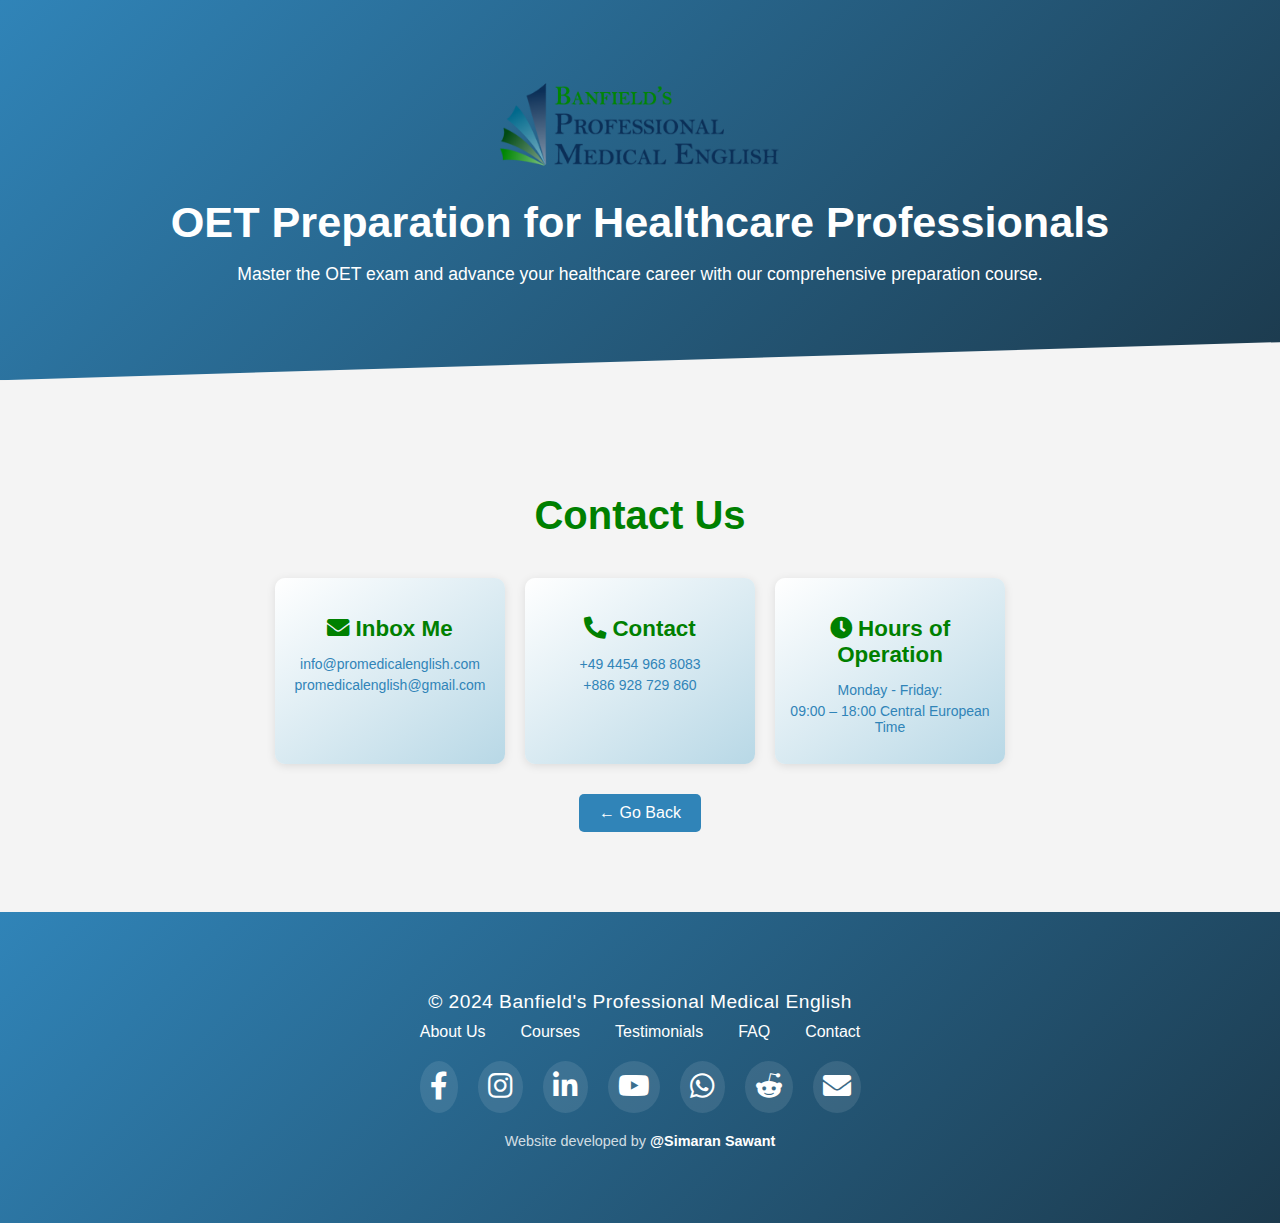
<file: contact.html>
<!DOCTYPE html>
<html lang="en">
  <head>
    <meta charset="UTF-8" />
    <meta name="viewport" content="width=device-width, initial-scale=1.0" />
    <meta http-equiv="X-UA-Compatible" content="ie=edge" />
    <title>Contact Us - ProMedical English</title>
    <link rel="stylesheet" href="contact.css" />
    <link
      rel="stylesheet"
      href="https://cdnjs.cloudflare.com/ajax/libs/font-awesome/5.15.4/css/all.min.css"
    />
  </head>
  <body>
    <header class="header">
      <div class="container">
        <img src="img/Banfields_logo_new.png" alt="Company Logo" class="logo" />
        <h1>OET Preparation for Healthcare Professionals</h1>
        <p>
          Master the OET exam and advance your healthcare career with our
          comprehensive preparation course.
        </p>
      </div>
    </header>

    <section class="contact-section">
      <h2>Contact Us</h2>
      <div class="contact-info">
        <div class="contact-card">
          <h3><i class="fas fa-envelope"></i> Inbox Me</h3>
          <ul>
            <li>
              <a href="mailto:info@promedicalenglish.com"
                >info@promedicalenglish.com</a
              >
            </li>
            <li>
              <a href="mailto:promedicalenglish@gmail.com"
                >promedicalenglish@gmail.com</a
              >
            </li>
          </ul>
        </div>

        <div class="contact-card">
          <h3><i class="fas fa-phone-alt"></i> Contact</h3>
          <ul>
            <li>+49 4454 968 8083</li>
            <li>+886 928 729 860</li>
          </ul>
        </div>

        <div class="contact-card center-card">
          <h3><i class="fas fa-clock"></i> Hours of Operation</h3>
          <ul>
            <li>Monday - Friday:</li>
            <li>09:00 – 18:00 Central European Time</li>
          </ul>
        </div>
      </div>
      <a href="index.html" class="back-button">&larr; Go Back</a>
    </section>

    <footer>
      <div class="footer-container">
        <div class="footer-top">
          <p>&copy; 2024 Banfield's Professional Medical English</p>
          <ul class="footer-links">
            <li><a href="index.html#features">About Us</a></li>
            <li><a href="index.html#Courses">Courses</a></li>
            <li><a href="index.html#testimonials">Testimonials</a></li>
            <li><a href="index.html#faq">FAQ</a></li>
            <li><a href="contact.html">Contact</a></li>
          </ul>
        </div>

        <div class="social-icons">
          <a
            href="https://www.facebook.com/banfieldspme"
            target="_blank"
            aria-label="Facebook"
            ><i class="fab fa-facebook-f"></i
          ></a>
          <a
            href="https://www.instagram.com/banfieldspme/"
            target="_blank"
            aria-label="Instagram"
            ><i class="fab fa-instagram"></i
          ></a>
          <a
            href="https://www.linkedin.com/company/banfield-s-professional-medical-english/"
            target="_blank"
            aria-label="LinkedIn"
            ><i class="fab fa-linkedin-in"></i
          ></a>
          <a
            href="https://www.youtube.com/c/BanfieldsProfessionalMedicalEnglish"
            target="_blank"
            aria-label="YouTube"
            ><i class="fab fa-youtube"></i
          ></a>
          <a
            href="https://api.whatsapp.com/send?phone=886928729860&text=Welcome%20to%20Banfield%27s%20Pro%20Medical%20English"
            target="_blank"
            aria-label="WhatsApp"
            ><i class="fab fa-whatsapp"></i
          ></a>
          <a
            href="https://www.reddit.com/user/BPME_Banfield/?rdt=39684"
            target="_blank"
            aria-label="Reddit"
            ><i class="fab fa-reddit-alien"></i
          ></a>
          <a
            href="mailto:admin@promedicalenglish.com"
            target="_blank"
            aria-label="Gmail"
            ><i class="fas fa-envelope"></i
          ></a>
        </div>
        <p class="developer-credit">
          Website developed by <strong>@Simaran Sawant</strong>
        </p>
      </div>
    </footer>
  </body>
</html>
</file>
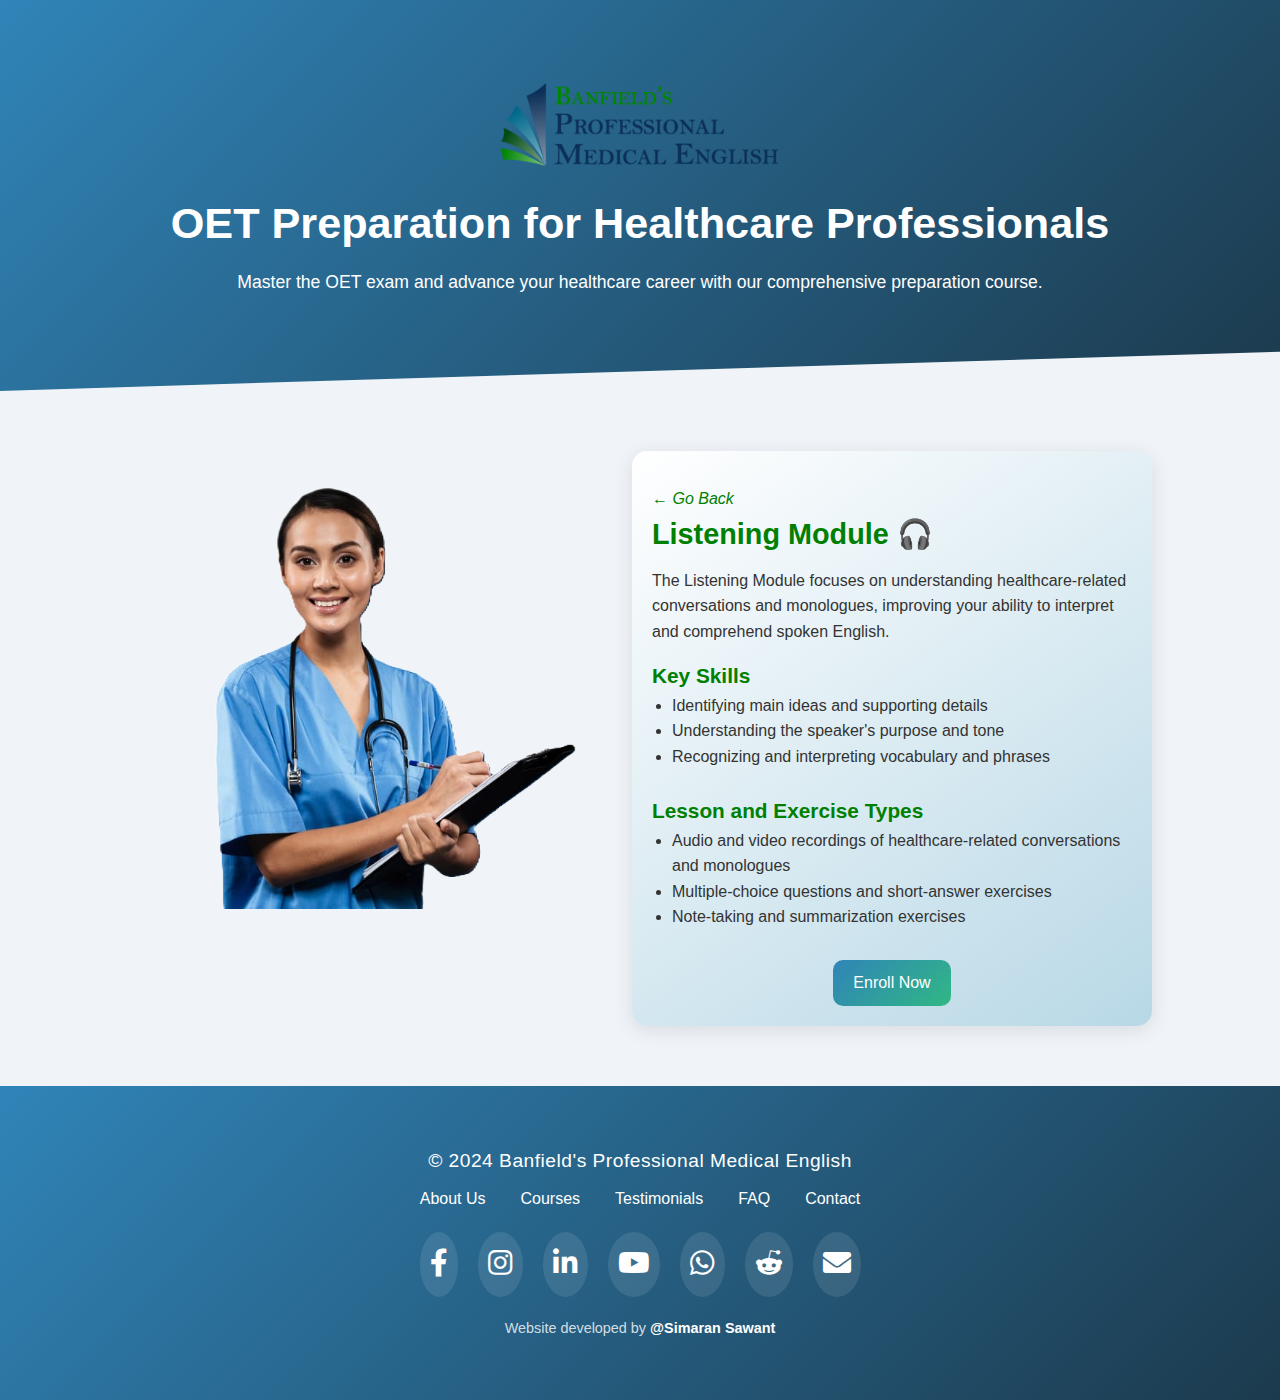
<file: module 1.html>
<!DOCTYPE html>
<html lang="en">
  <head>
    <meta charset="UTF-8" />
    <meta name="viewport" content="width=device-width, initial-scale=1.0" />
    <meta http-equiv="X-UA-Compatible" content="ie=edge" />
    <title>OET Preparation Course</title>
    <link rel="stylesheet" href="module1.css" />
    <link
      rel="stylesheet"
      href="https://cdnjs.cloudflare.com/ajax/libs/font-awesome/5.15.4/css/all.min.css"
    />
  </head>
  <body>
    <header class="header">
      <div class="container">
        <img src="img/Banfields_logo_new.png" alt="Company Logo" class="logo" />
        <h1>OET Preparation for Healthcare Professionals</h1>
        <p>
          Master the OET exam and advance your healthcare career with our
          comprehensive preparation course.
        </p>
      </div>
    </header>

    <section class="section">
      <div class="image-container">
        <img
          src="img/compressed_bEST_BSC_nursing_colleges_in_NepaL_1.png"
          alt="Healthcare Professionals"
        />
      </div>

      <div class="course-card-container">
        <div class="course-card">
          <a href="index.html" class="back-button">&larr; Go Back</a>
          <h2>Listening Module 🎧</h2>
          <p>
            The Listening Module focuses on understanding healthcare-related
            conversations and monologues, improving your ability to interpret
            and comprehend spoken English.
          </p>

          <h3>Key Skills</h3>
          <ul>
            <li>Identifying main ideas and supporting details</li>
            <li>Understanding the speaker's purpose and tone</li>
            <li>Recognizing and interpreting vocabulary and phrases</li>
          </ul>

          <h3>Lesson and Exercise Types</h3>
          <ul>
            <li>
              Audio and video recordings of healthcare-related conversations and
              monologues
            </li>
            <li>Multiple-choice questions and short-answer exercises</li>
            <li>Note-taking and summarization exercises</li>
          </ul>

          <div class="cta-section">
            <a href="RegistrationForm.html" class="cta-button">Enroll Now</a>
          </div>
        </div>
      </div>
    </section>

    <footer>
      <div class="footer-container">
        <div class="footer-top">
          <p>&copy; 2024 Banfield's Professional Medical English</p>
          <ul class="footer-links">
            <li><a href="index.html#features">About Us</a></li>
            <li><a href="index.html#Courses">Courses</a></li>
            <li><a href="index.html#testimonials">Testimonials</a></li>
            <li><a href="index.html#faq">FAQ</a></li>
            <li><a href="contact.html">Contact</a></li>
          </ul>
        </div>

        <div class="social-icons">
          <a
            href="https://www.facebook.com/banfieldspme"
            target="_blank"
            aria-label="Facebook"
            ><i class="fab fa-facebook-f"></i
          ></a>
          <a
            href="https://www.instagram.com/banfieldspme/"
            target="_blank"
            aria-label="Instagram"
            ><i class="fab fa-instagram"></i
          ></a>
          <a
            href="https://www.linkedin.com/company/banfield-s-professional-medical-english/"
            target="_blank"
            aria-label="LinkedIn"
            ><i class="fab fa-linkedin-in"></i
          ></a>
          <a
            href="https://www.youtube.com/c/BanfieldsProfessionalMedicalEnglish"
            target="_blank"
            aria-label="YouTube"
            ><i class="fab fa-youtube"></i
          ></a>
          <a
            href="https://api.whatsapp.com/send?phone=886928729860&text=Welcome%20to%20Banfield%27s%20Pro%20Medical%20English"
            target="_blank"
            aria-label="WhatsApp"
            ><i class="fab fa-whatsapp"></i
          ></a>
          <a
            href="https://www.reddit.com/user/BPME_Banfield/?rdt=39684"
            target="_blank"
            aria-label="Reddit"
            ><i class="fab fa-reddit-alien"></i
          ></a>
          <a
            href="mailto:admin@promedicalenglish.com"
            target="_blank"
            aria-label="Gmail"
            ><i class="fas fa-envelope"></i
          ></a>
        </div>
        <p class="developer-credit">
          Website developed by <strong>@Simaran Sawant</strong>
        </p>
      </div>
    </footer>
  </body>
</html>
</file>
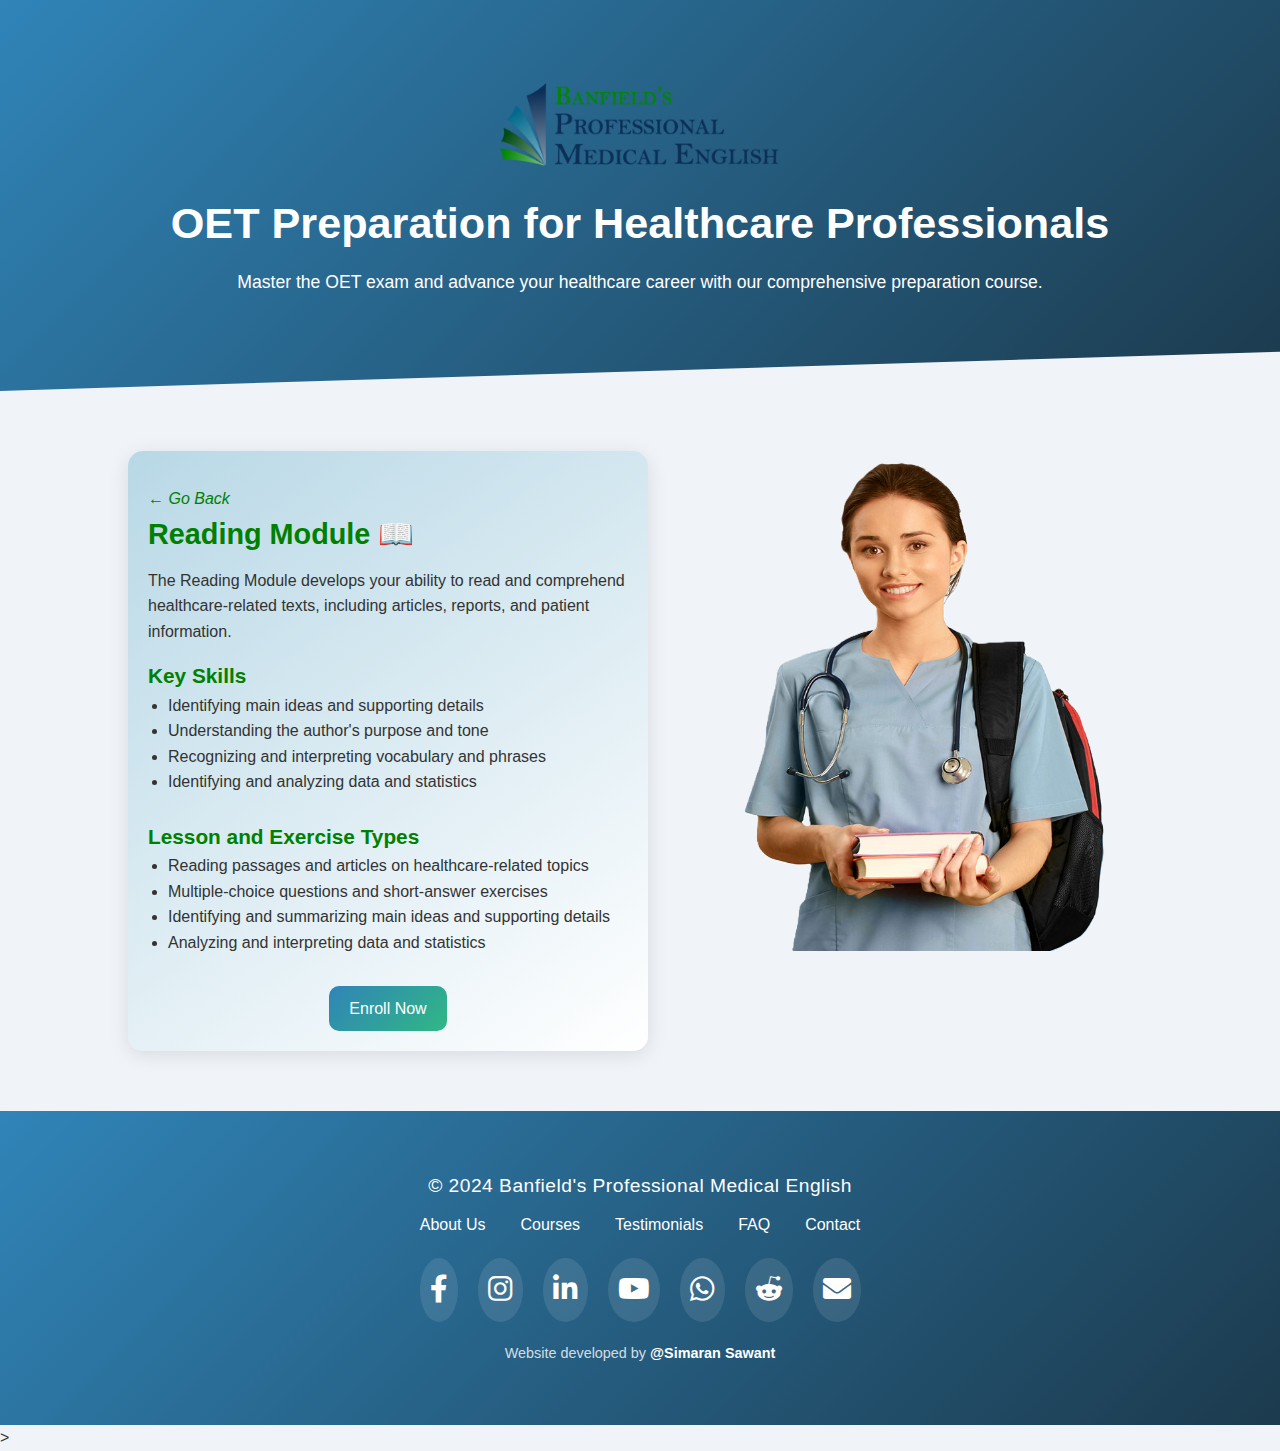
<file: module2.html>
<!DOCTYPE html>
<html lang="en">
  <head>
    <meta charset="UTF-8" />
    <meta name="viewport" content="width=device-width, initial-scale=1.0" />
    <meta http-equiv="X-UA-Compatible" content="ie=edge" />
    <title>OET Preparation Course</title>
    <link rel="stylesheet" href="module2.css" />
    <link
      rel="stylesheet"
      href="https://cdnjs.cloudflare.com/ajax/libs/font-awesome/5.15.4/css/all.min.css"
    />
  </head>
  <body>
    <header class="header">
      <div class="container">
        <img src="img/Banfields_logo_new.png" alt="Company Logo" class="logo" />
        <h1>OET Preparation for Healthcare Professionals</h1>
        <p>
          Master the OET exam and advance your healthcare career with our
          comprehensive preparation course.
        </p>
      </div>
    </header>

    <section class="section">
      <div class="course-card-container">
        <div class="course-card">
          <a href="index.html" class="back-button">&larr; Go Back</a>
          <h2>Reading Module 📖</h2>
          <p>
            The Reading Module develops your ability to read and comprehend
            healthcare-related texts, including articles, reports, and patient
            information.
          </p>

          <h3>Key Skills</h3>
          <ul>
            <li>Identifying main ideas and supporting details</li>
            <li>Understanding the author's purpose and tone</li>
            <li>Recognizing and interpreting vocabulary and phrases</li>
            <li>Identifying and analyzing data and statistics</li>
          </ul>

          <h3>Lesson and Exercise Types</h3>
          <ul>
            <li>Reading passages and articles on healthcare-related topics</li>
            <li>Multiple-choice questions and short-answer exercises</li>
            <li>
              Identifying and summarizing main ideas and supporting details
            </li>
            <li>Analyzing and interpreting data and statistics</li>
          </ul>

          <div class="cta-section">
            <a href="RegistrationForm.html" class="cta-button">Enroll Now</a>
          </div>
        </div>
      </div>

      <div class="image-container">
        <img
          src="img/Section-Image-POST-BASIC.png"
          alt="Healthcare Professionals"
        />
      </div>
    </section>

    <footer>
      <div class="footer-container">
        <div class="footer-top">
          <p>&copy; 2024 Banfield's Professional Medical English</p>
          <ul class="footer-links">
            <li><a href="index.html#features">About Us</a></li>
            <li><a href="index.html#Courses">Courses</a></li>
            <li><a href="index.html#testimonials">Testimonials</a></li>
            <li><a href="index.html#faq">FAQ</a></li>
            <li><a href="contact.html">Contact</a></li>
          </ul>
        </div>

        <div class="social-icons">
          <a
            href="https://www.facebook.com/banfieldspme"
            target="_blank"
            aria-label="Facebook"
            ><i class="fab fa-facebook-f"></i
          ></a>
          <a
            href="https://www.instagram.com/banfieldspme/"
            target="_blank"
            aria-label="Instagram"
            ><i class="fab fa-instagram"></i
          ></a>
          <a
            href="https://www.linkedin.com/company/banfield-s-professional-medical-english/"
            target="_blank"
            aria-label="LinkedIn"
            ><i class="fab fa-linkedin-in"></i
          ></a>
          <a
            href="https://www.youtube.com/c/BanfieldsProfessionalMedicalEnglish"
            target="_blank"
            aria-label="YouTube"
            ><i class="fab fa-youtube"></i
          ></a>
          <a
            href="https://api.whatsapp.com/send?phone=886928729860&text=Welcome%20to%20Banfield%27s%20Pro%20Medical%20English"
            target="_blank"
            aria-label="WhatsApp"
            ><i class="fab fa-whatsapp"></i
          ></a>
          <a
            href="https://www.reddit.com/user/BPME_Banfield/?rdt=39684"
            target="_blank"
            aria-label="Reddit"
            ><i class="fab fa-reddit-alien"></i
          ></a>
          <a
            href="mailto:admin@promedicalenglish.com"
            target="_blank"
            aria-label="Gmail"
            ><i class="fas fa-envelope"></i
          ></a>
        </div>
        <p class="developer-credit">
          Website developed by <strong>@Simaran Sawant</strong>
        </p>
      </div>
    </footer>
    >
  </body>
</html>
</file>
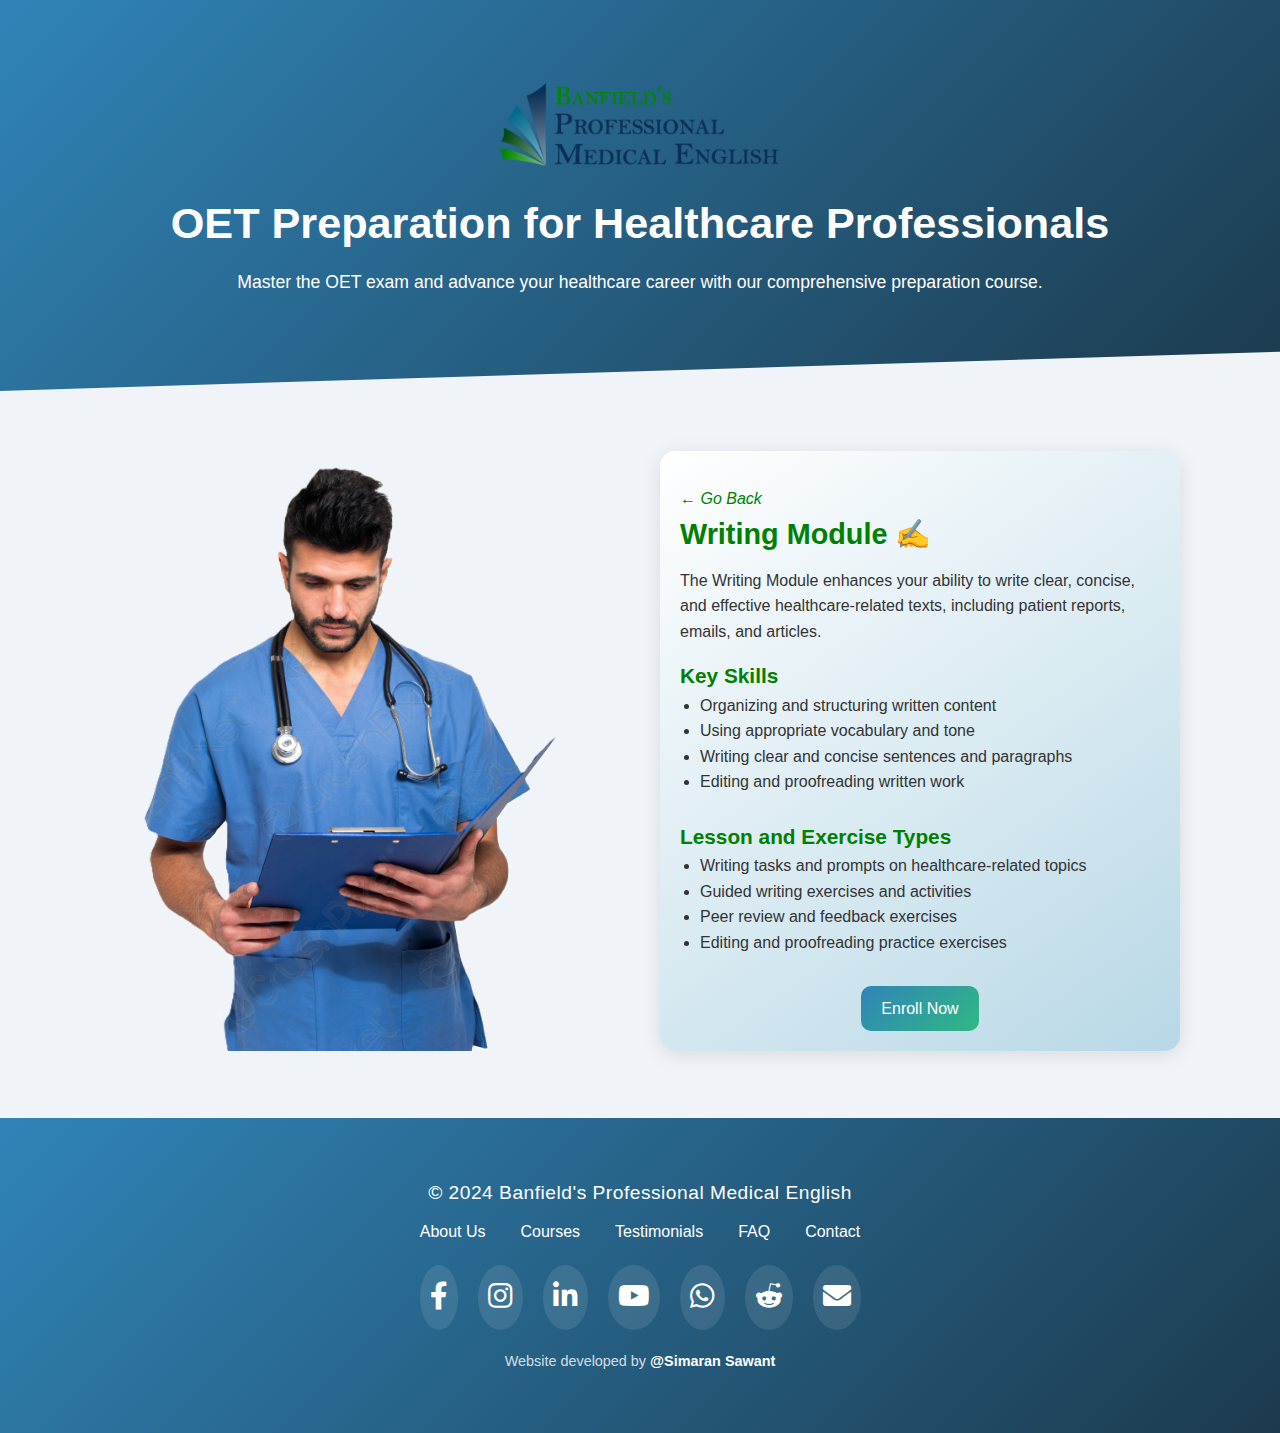
<file: module3.html>
<!DOCTYPE html>
<html lang="en">
  <head>
    <meta charset="UTF-8" />
    <meta name="viewport" content="width=device-width, initial-scale=1.0" />
    <meta http-equiv="X-UA-Compatible" content="ie=edge" />
    <title>OET Preparation Course</title>
    <link rel="stylesheet" href="module3.css" />
    <link
      rel="stylesheet"
      href="https://cdnjs.cloudflare.com/ajax/libs/font-awesome/5.15.4/css/all.min.css"
    />
  </head>
  <body>
    <header class="header">
      <div class="container">
        <img src="img/Banfields_logo_new.png" alt="Company Logo" class="logo" />
        <h1>OET Preparation for Healthcare Professionals</h1>
        <p>
          Master the OET exam and advance your healthcare career with our
          comprehensive preparation course.
        </p>
      </div>
    </header>

    <section class="section">
      <div class="image-container">
        <img
          src="img/male-nurse-reading-case-history-589867.png"
          alt="Healthcare Professionals"
        />
      </div>
      <div class="course-card-container">
        <div class="course-card">
          <a href="index.html" class="back-button">&larr; Go Back</a>
          <h2>Writing Module ✍️</h2>
          <p>
            The Writing Module enhances your ability to write clear, concise,
            and effective healthcare-related texts, including patient reports,
            emails, and articles.
          </p>

          <h3>Key Skills</h3>
          <ul>
            <li>Organizing and structuring written content</li>
            <li>Using appropriate vocabulary and tone</li>
            <li>Writing clear and concise sentences and paragraphs</li>
            <li>Editing and proofreading written work</li>
          </ul>

          <h3>Lesson and Exercise Types</h3>
          <ul>
            <li>Writing tasks and prompts on healthcare-related topics</li>
            <li>Guided writing exercises and activities</li>
            <li>Peer review and feedback exercises</li>
            <li>Editing and proofreading practice exercises</li>
          </ul>

          <div class="cta-section">
            <a href="RegistrationForm.html" class="cta-button">Enroll Now</a>
          </div>
        </div>
      </div>
    </section>

    <footer>
      <div class="footer-container">
        <div class="footer-top">
          <p>&copy; 2024 Banfield's Professional Medical English</p>
          <ul class="footer-links">
            <li><a href="index.html#features">About Us</a></li>
            <li><a href="index.html#Courses">Courses</a></li>
            <li><a href="index.html#testimonials">Testimonials</a></li>
            <li><a href="index.html#faq">FAQ</a></li>
            <li><a href="contact.html">Contact</a></li>
          </ul>
        </div>

        <div class="social-icons">
          <a
            href="https://www.facebook.com/banfieldspme"
            target="_blank"
            aria-label="Facebook"
            ><i class="fab fa-facebook-f"></i
          ></a>
          <a
            href="https://www.instagram.com/banfieldspme/"
            target="_blank"
            aria-label="Instagram"
            ><i class="fab fa-instagram"></i
          ></a>
          <a
            href="https://www.linkedin.com/company/banfield-s-professional-medical-english/"
            target="_blank"
            aria-label="LinkedIn"
            ><i class="fab fa-linkedin-in"></i
          ></a>
          <a
            href="https://www.youtube.com/c/BanfieldsProfessionalMedicalEnglish"
            target="_blank"
            aria-label="YouTube"
            ><i class="fab fa-youtube"></i
          ></a>
          <a
            href="https://api.whatsapp.com/send?phone=886928729860&text=Welcome%20to%20Banfield%27s%20Pro%20Medical%20English"
            target="_blank"
            aria-label="WhatsApp"
            ><i class="fab fa-whatsapp"></i
          ></a>
          <a
            href="https://www.reddit.com/user/BPME_Banfield/?rdt=39684"
            target="_blank"
            aria-label="Reddit"
            ><i class="fab fa-reddit-alien"></i
          ></a>
          <a
            href="mailto:admin@promedicalenglish.com"
            target="_blank"
            aria-label="Gmail"
            ><i class="fas fa-envelope"></i
          ></a>
        </div>
        <p class="developer-credit">
          Website developed by <strong>@Simaran Sawant</strong>
        </p>
      </div>
    </footer>
  </body>
</html>
</file>
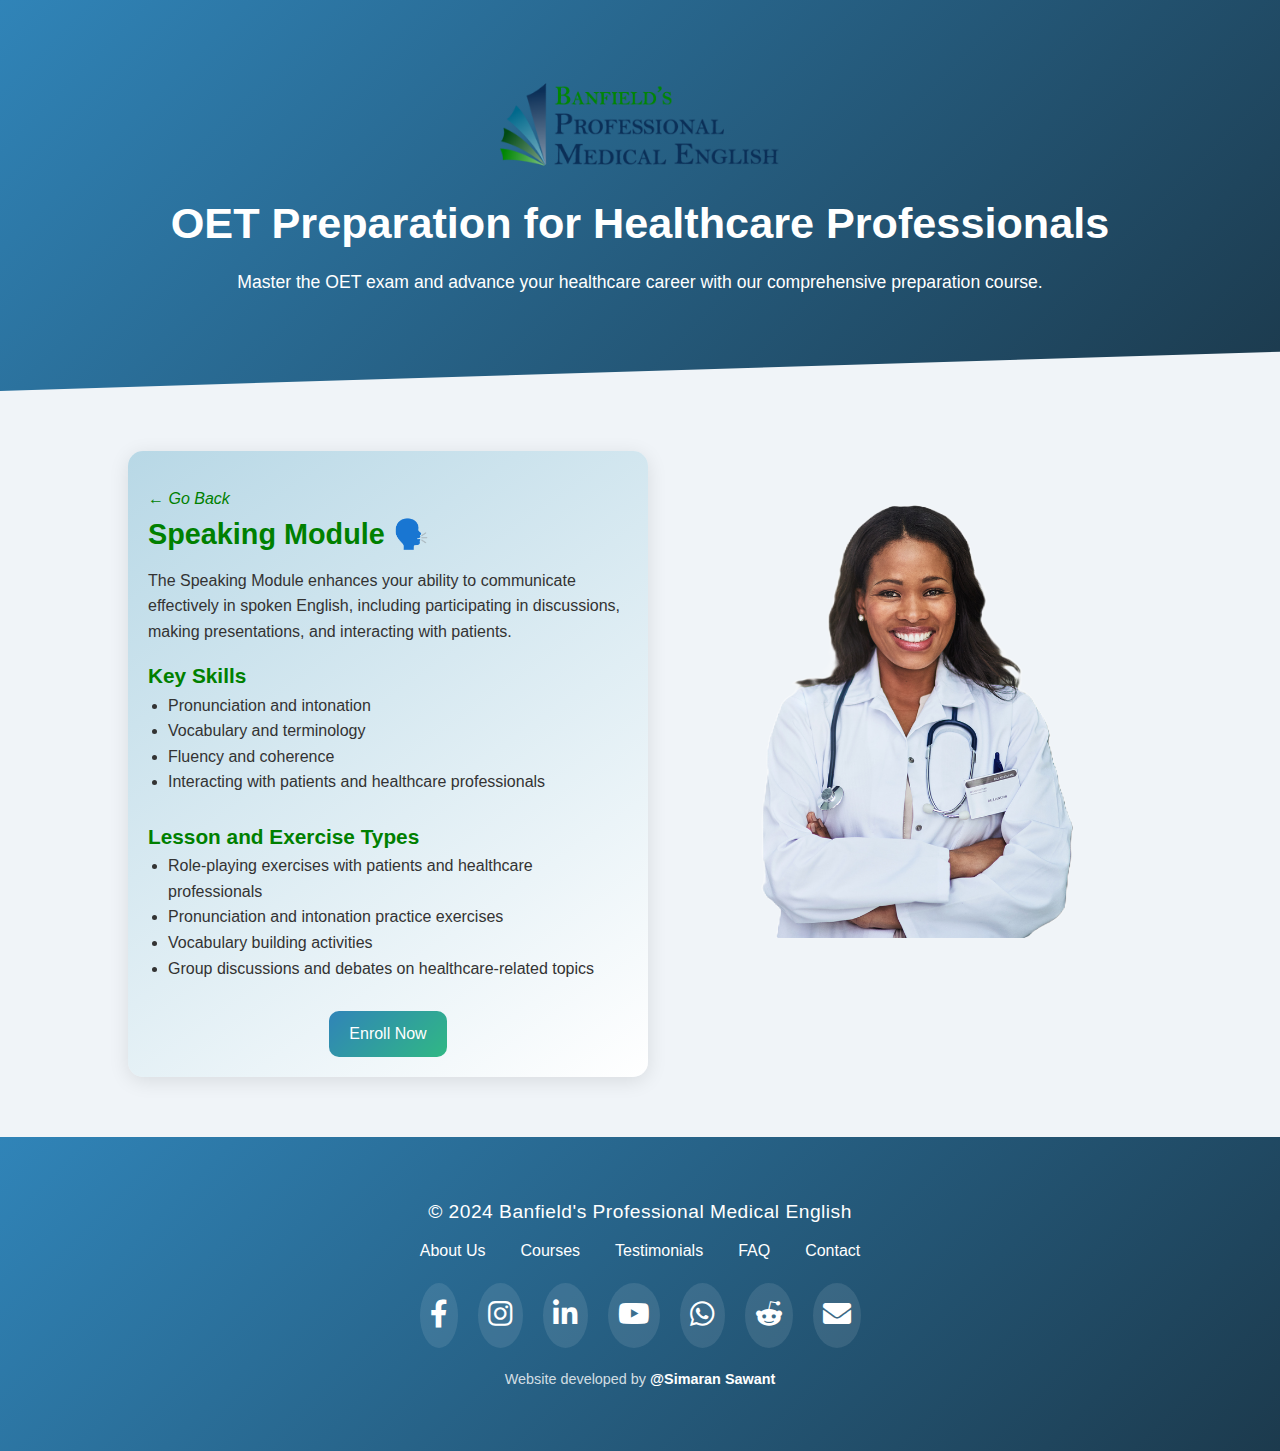
<file: module4.html>
<!DOCTYPE html>
<html lang="en">
  <head>
    <meta charset="UTF-8" />
    <meta name="viewport" content="width=device-width, initial-scale=1.0" />
    <meta http-equiv="X-UA-Compatible" content="ie=edge" />
    <title>OET Preparation Course</title>
    <link rel="stylesheet" href="module4.css" />
    <link
      rel="stylesheet"
      href="https://cdnjs.cloudflare.com/ajax/libs/font-awesome/5.15.4/css/all.min.css"
    />
  </head>
  <body>
    <header class="header">
      <div class="container">
        <img src="img/Banfields_logo_new.png" alt="Company Logo" class="logo" />
        <h1>OET Preparation for Healthcare Professionals</h1>
        <p>
          Master the OET exam and advance your healthcare career with our
          comprehensive preparation course.
        </p>
      </div>
    </header>

    <section class="section">
      <div class="course-card-container">
        <div class="course-card">
          <a href="index.html" class="back-button">&larr; Go Back</a>
          <h2>Speaking Module 🗣️</h2>
          <p>
            The Speaking Module enhances your ability to communicate effectively
            in spoken English, including participating in discussions, making
            presentations, and interacting with patients.
          </p>

          <h3>Key Skills</h3>
          <ul>
            <li>Pronunciation and intonation</li>
            <li>Vocabulary and terminology</li>
            <li>Fluency and coherence</li>
            <li>Interacting with patients and healthcare professionals</li>
          </ul>

          <h3>Lesson and Exercise Types</h3>
          <ul>
            <li>
              Role-playing exercises with patients and healthcare professionals
            </li>
            <li>Pronunciation and intonation practice exercises</li>
            <li>Vocabulary building activities</li>
            <li>Group discussions and debates on healthcare-related topics</li>
          </ul>

          <div class="cta-section">
            <a href="RegistrationForm.html" class="cta-button">Enroll Now</a>
          </div>
        </div>
      </div>

      <div class="image-container">
        <img src="img/médico.png" alt="Healthcare Professionals" />
      </div>
    </section>

    <footer>
      <div class="footer-container">
        <div class="footer-top">
          <p>&copy; 2024 Banfield's Professional Medical English</p>
          <ul class="footer-links">
            <li><a href="index.html#features">About Us</a></li>
            <li><a href="index.html#Courses">Courses</a></li>
            <li><a href="index.html#testimonials">Testimonials</a></li>
            <li><a href="index.html#faq">FAQ</a></li>
            <li><a href="contact.html">Contact</a></li>
          </ul>
        </div>

        <div class="social-icons">
          <a
            href="https://www.facebook.com/banfieldspme"
            target="_blank"
            aria-label="Facebook"
            ><i class="fab fa-facebook-f"></i
          ></a>
          <a
            href="https://www.instagram.com/banfieldspme/"
            target="_blank"
            aria-label="Instagram"
            ><i class="fab fa-instagram"></i
          ></a>
          <a
            href="https://www.linkedin.com/company/banfield-s-professional-medical-english/"
            target="_blank"
            aria-label="LinkedIn"
            ><i class="fab fa-linkedin-in"></i
          ></a>
          <a
            href="https://www.youtube.com/c/BanfieldsProfessionalMedicalEnglish"
            target="_blank"
            aria-label="YouTube"
            ><i class="fab fa-youtube"></i
          ></a>
          <a
            href="https://api.whatsapp.com/send?phone=886928729860&text=Welcome%20to%20Banfield%27s%20Pro%20Medical%20English"
            target="_blank"
            aria-label="WhatsApp"
            ><i class="fab fa-whatsapp"></i
          ></a>
          <a
            href="https://www.reddit.com/user/BPME_Banfield/?rdt=39684"
            target="_blank"
            aria-label="Reddit"
            ><i class="fab fa-reddit-alien"></i
          ></a>
          <a
            href="mailto:admin@promedicalenglish.com"
            target="_blank"
            aria-label="Gmail"
            ><i class="fas fa-envelope"></i
          ></a>
        </div>
        <p class="developer-credit">
          Website developed by <strong>@Simaran Sawant</strong>
        </p>
      </div>
    </footer>
  </body>
</html>
</file>
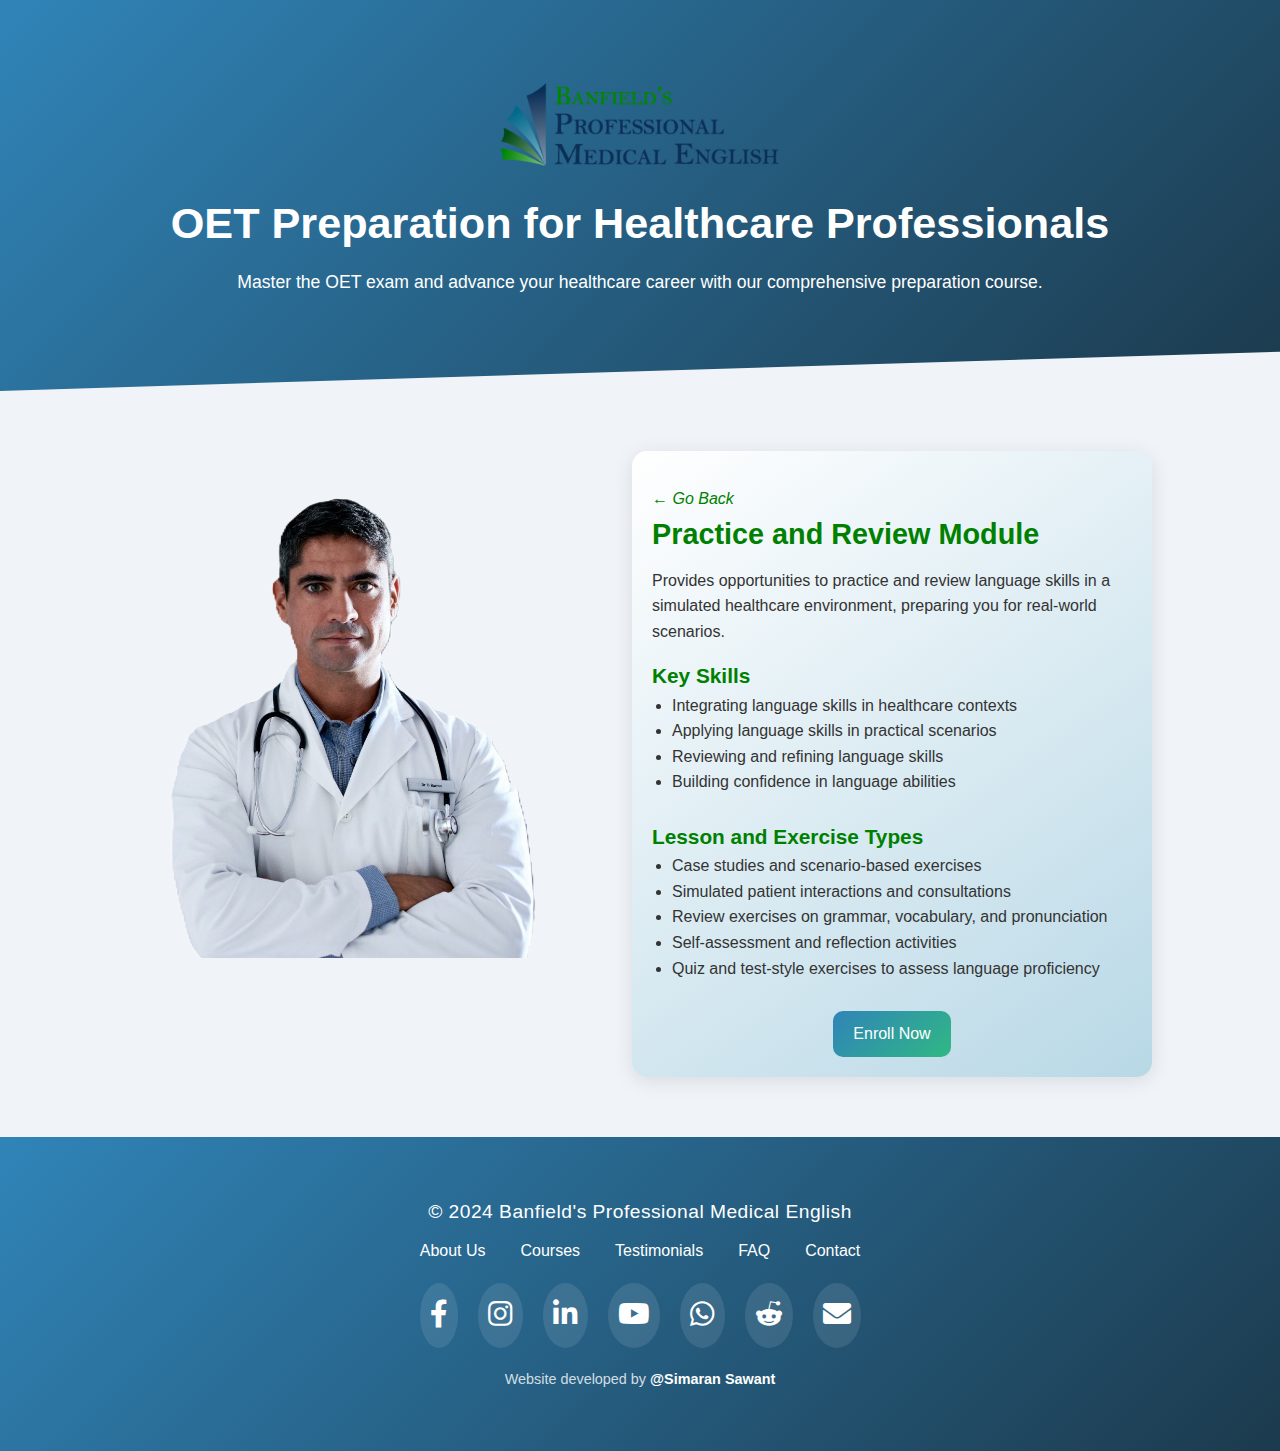
<file: module5.html>
<!DOCTYPE html>
<html lang="en">
  <head>
    <meta charset="UTF-8" />
    <meta name="viewport" content="width=device-width, initial-scale=1.0" />
    <meta http-equiv="X-UA-Compatible" content="ie=edge" />
    <title>OET Preparation Course</title>
    <link rel="stylesheet" href="module5.css" />
    <link
      rel="stylesheet"
      href="https://cdnjs.cloudflare.com/ajax/libs/font-awesome/5.15.4/css/all.min.css"
    />
  </head>
  <body>
    <header class="header">
      <div class="container">
        <img src="img/Banfields_logo_new.png" alt="Company Logo" class="logo" />
        <h1>OET Preparation for Healthcare Professionals</h1>
        <p>
          Master the OET exam and advance your healthcare career with our
          comprehensive preparation course.
        </p>
      </div>
    </header>

    <section class="section">
      <div class="image-container">
        <img src="img/download.png" alt="Healthcare Professionals" />
      </div>

      <div class="course-card-container">
        <div class="course-card">
          <a href="index.html" class="back-button">&larr; Go Back</a>
          <h2>Practice and Review Module</h2>
          <p>
            Provides opportunities to practice and review language skills in a
            simulated healthcare environment, preparing you for real-world
            scenarios.
          </p>

          <h3>Key Skills</h3>
          <ul>
            <li>Integrating language skills in healthcare contexts</li>
            <li>Applying language skills in practical scenarios</li>
            <li>Reviewing and refining language skills</li>
            <li>Building confidence in language abilities</li>
          </ul>

          <h3>Lesson and Exercise Types</h3>
          <ul>
            <li>Case studies and scenario-based exercises</li>
            <li>Simulated patient interactions and consultations</li>
            <li>Review exercises on grammar, vocabulary, and pronunciation</li>
            <li>Self-assessment and reflection activities</li>
            <li>
              Quiz and test-style exercises to assess language proficiency
            </li>
          </ul>

          <div class="cta-section">
            <a href="RegistrationForm.html" class="cta-button">Enroll Now</a>
          </div>
        </div>
      </div>
    </section>

    <footer>
      <div class="footer-container">
        <div class="footer-top">
          <p>&copy; 2024 Banfield's Professional Medical English</p>
          <ul class="footer-links">
            <li><a href="index.html#features">About Us</a></li>
            <li><a href="index.html#Courses">Courses</a></li>
            <li><a href="index.html#testimonials">Testimonials</a></li>
            <li><a href="index.html#faq">FAQ</a></li>
            <li><a href="contact.html">Contact</a></li>
          </ul>
        </div>

        <div class="social-icons">
          <a
            href="https://www.facebook.com/banfieldspme"
            target="_blank"
            aria-label="Facebook"
            ><i class="fab fa-facebook-f"></i
          ></a>
          <a
            href="https://www.instagram.com/banfieldspme/"
            target="_blank"
            aria-label="Instagram"
            ><i class="fab fa-instagram"></i
          ></a>
          <a
            href="https://www.linkedin.com/company/banfield-s-professional-medical-english/"
            target="_blank"
            aria-label="LinkedIn"
            ><i class="fab fa-linkedin-in"></i
          ></a>
          <a
            href="https://www.youtube.com/c/BanfieldsProfessionalMedicalEnglish"
            target="_blank"
            aria-label="YouTube"
            ><i class="fab fa-youtube"></i
          ></a>
          <a
            href="https://api.whatsapp.com/send?phone=886928729860&text=Welcome%20to%20Banfield%27s%20Pro%20Medical%20English"
            target="_blank"
            aria-label="WhatsApp"
            ><i class="fab fa-whatsapp"></i
          ></a>
          <a
            href="https://www.reddit.com/user/BPME_Banfield/?rdt=39684"
            target="_blank"
            aria-label="Reddit"
            ><i class="fab fa-reddit-alien"></i
          ></a>
          <a
            href="mailto:admin@promedicalenglish.com"
            target="_blank"
            aria-label="Gmail"
            ><i class="fas fa-envelope"></i
          ></a>
        </div>
        <p class="developer-credit">
          Website developed by <strong>@Simaran Sawant</strong>
        </p>
      </div>
    </footer>
  </body>
</html>
</file>
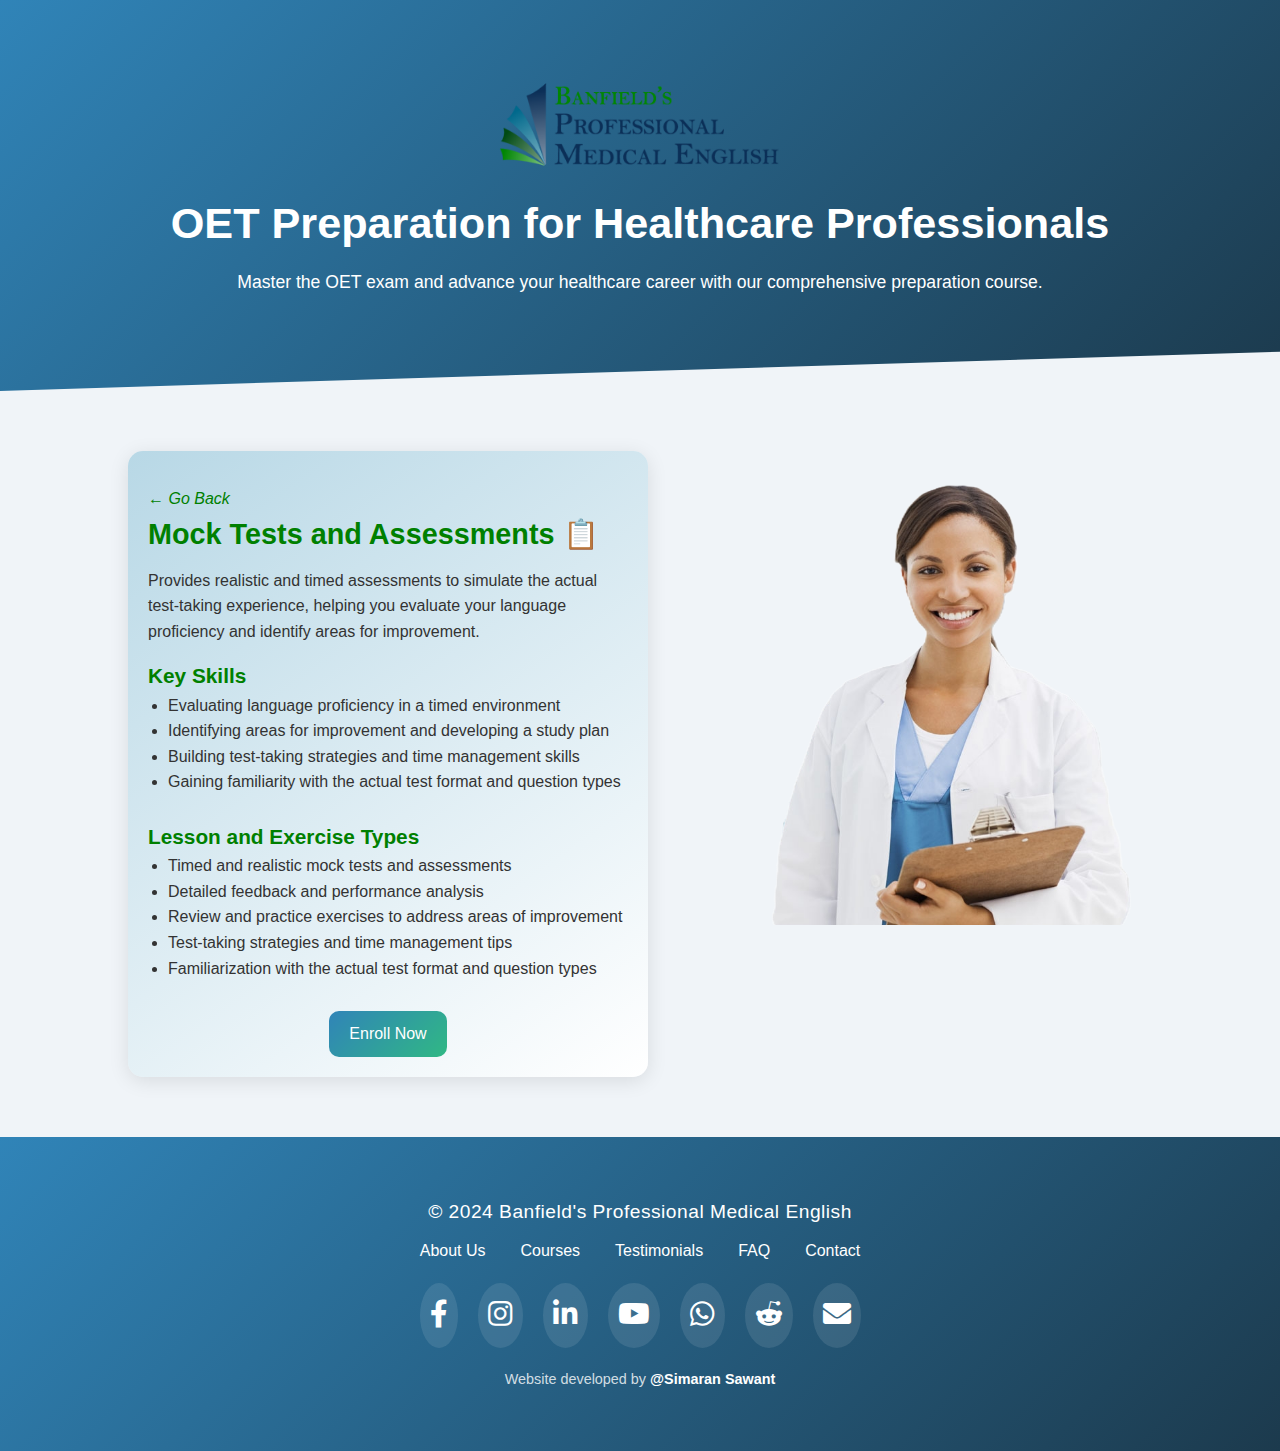
<file: module6.html>
<!DOCTYPE html>
<html lang="en">
  <head>
    <meta charset="UTF-8" />
    <meta name="viewport" content="width=device-width, initial-scale=1.0" />
    <meta http-equiv="X-UA-Compatible" content="ie=edge" />
    <title>OET Preparation Course</title>
    <link rel="stylesheet" href="module6.css" />
    <link
      rel="stylesheet"
      href="https://cdnjs.cloudflare.com/ajax/libs/font-awesome/5.15.4/css/all.min.css"
    />
  </head>
  <body>
    <header class="header">
      <div class="container">
        <img src="img/Banfields_logo_new.png" alt="Company Logo" class="logo" />
        <h1>OET Preparation for Healthcare Professionals</h1>
        <p>
          Master the OET exam and advance your healthcare career with our
          comprehensive preparation course.
        </p>
      </div>
    </header>

    <section class="section">
      <div class="course-card-container">
        <div class="course-card">
          <a href="index.html" class="back-button">&larr; Go Back</a>
          <h2>Mock Tests and Assessments 📋</h2>
          <p>
            Provides realistic and timed assessments to simulate the actual
            test-taking experience, helping you evaluate your language
            proficiency and identify areas for improvement.
          </p>

          <h3>Key Skills</h3>
          <ul>
            <li>Evaluating language proficiency in a timed environment</li>
            <li>
              Identifying areas for improvement and developing a study plan
            </li>
            <li>Building test-taking strategies and time management skills</li>
            <li>
              Gaining familiarity with the actual test format and question types
            </li>
          </ul>

          <h3>Lesson and Exercise Types</h3>
          <ul>
            <li>Timed and realistic mock tests and assessments</li>
            <li>Detailed feedback and performance analysis</li>
            <li>
              Review and practice exercises to address areas of improvement
            </li>
            <li>Test-taking strategies and time management tips</li>
            <li>
              Familiarization with the actual test format and question types
            </li>
          </ul>

          <div class="cta-section">
            <a href="RegistrationForm.html" class="cta-button">Enroll Now</a>
          </div>
        </div>
      </div>

      <div class="image-container">
        <img
          src="img/costos-asistencia-medica-1024x682.png"
          alt="Healthcare Professionals"
        />
      </div>
    </section>

    <footer>
      <div class="footer-container">
        <div class="footer-top">
          <p>&copy; 2024 Banfield's Professional Medical English</p>
          <ul class="footer-links">
            <li><a href="index.html#features">About Us</a></li>
            <li><a href="index.html#Courses">Courses</a></li>
            <li><a href="index.html#testimonials">Testimonials</a></li>
            <li><a href="index.html#faq">FAQ</a></li>
            <li><a href="contact.html">Contact</a></li>
          </ul>
        </div>

        <div class="social-icons">
          <a
            href="https://www.facebook.com/banfieldspme"
            target="_blank"
            aria-label="Facebook"
            ><i class="fab fa-facebook-f"></i
          ></a>
          <a
            href="https://www.instagram.com/banfieldspme/"
            target="_blank"
            aria-label="Instagram"
            ><i class="fab fa-instagram"></i
          ></a>
          <a
            href="https://www.linkedin.com/company/banfield-s-professional-medical-english/"
            target="_blank"
            aria-label="LinkedIn"
            ><i class="fab fa-linkedin-in"></i
          ></a>
          <a
            href="https://www.youtube.com/c/BanfieldsProfessionalMedicalEnglish"
            target="_blank"
            aria-label="YouTube"
            ><i class="fab fa-youtube"></i
          ></a>
          <a
            href="https://api.whatsapp.com/send?phone=886928729860&text=Welcome%20to%20Banfield%27s%20Pro%20Medical%20English"
            target="_blank"
            aria-label="WhatsApp"
            ><i class="fab fa-whatsapp"></i
          ></a>
          <a
            href="https://www.reddit.com/user/BPME_Banfield/?rdt=39684"
            target="_blank"
            aria-label="Reddit"
            ><i class="fab fa-reddit-alien"></i
          ></a>
          <a
            href="mailto:admin@promedicalenglish.com"
            target="_blank"
            aria-label="Gmail"
            ><i class="fas fa-envelope"></i
          ></a>
        </div>
        <p class="developer-credit">
          Website developed by <strong>@Simaran Sawant</strong>
        </p>
      </div>
    </footer>
  </body>
</html>
</file>
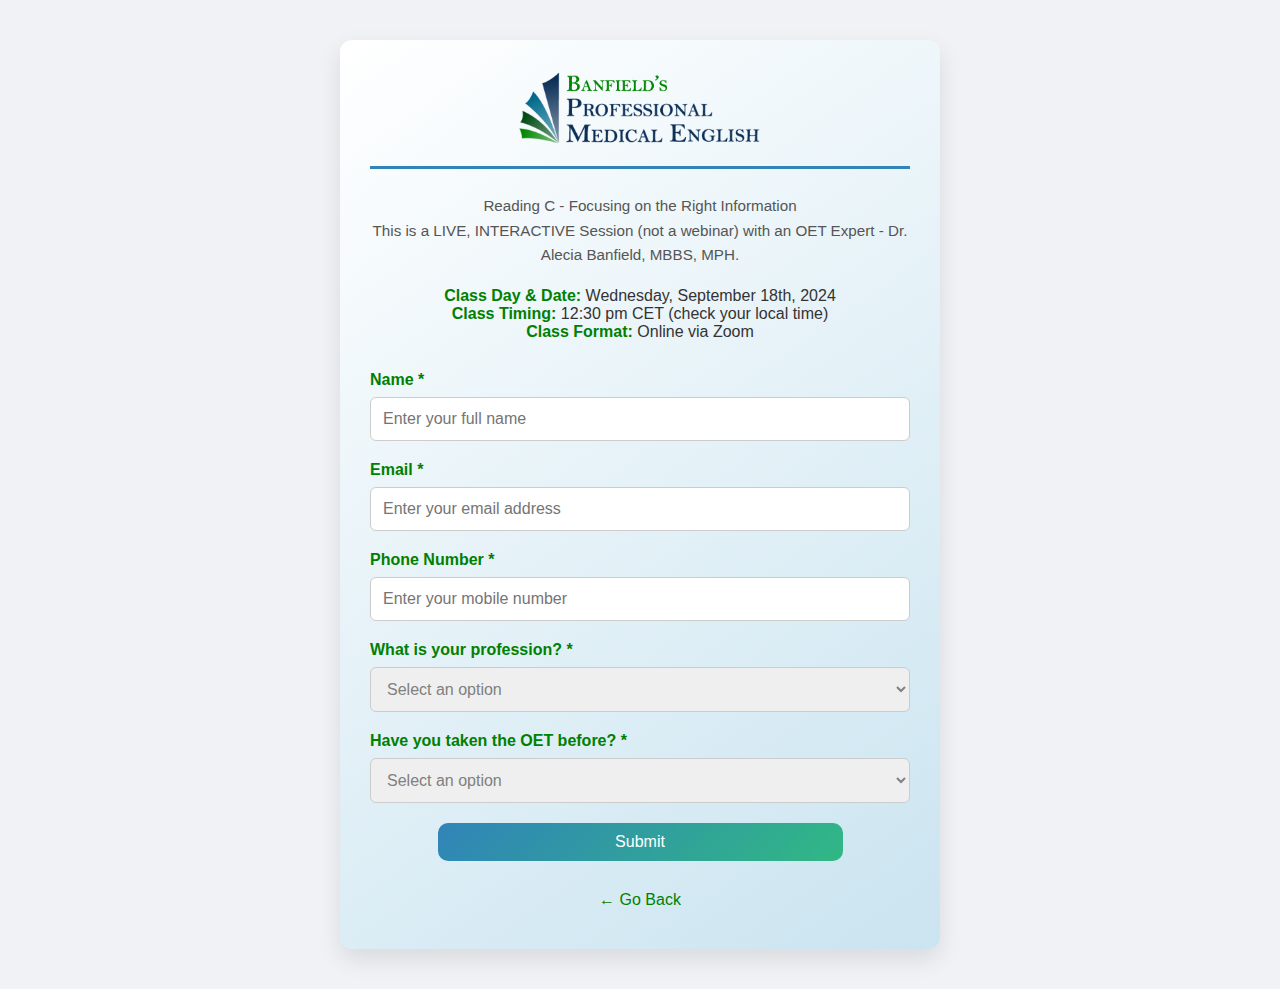
<file: RegistrationForm.html>
<!DOCTYPE html>
<html lang="en">

<head>
    <meta charset="UTF-8">
    <meta name="viewport" content="width=device-width, initial-scale=1.0">
    <title>Registration Form</title>
    <link rel="stylesheet" href="form-styles.css">
    <link rel="stylesheet" href="https://cdnjs.cloudflare.com/ajax/libs/font-awesome/5.15.4/css/all.min.css">
</head>

<body>

    <div class="container">
        <img src="img/Banfields_logo_new.png" alt="Company Logo" class="logo">
         <p class="info">
            Reading C - Focusing on the Right Information<br>
            This is a LIVE, INTERACTIVE Session (not a webinar) with an OET Expert - Dr. Alecia Banfield, MBBS, MPH.<br>
            <div class="reg_info">
            <strong>Class Day & Date:</strong> Wednesday, September 18th, 2024<br>
            <strong>Class Timing:</strong> 12:30 pm CET (check your local time)<br>
            <strong>Class Format:</strong> Online via Zoom
        </div>
        </p>
        <form  class="Form" action="#" method="post">
            <div class="form-group">
                <label for="name">Name *</label>
                <input type="text" id="name" name="name"placeholder="Enter your full name" required>
            </div>

            <div class="form-group">
                <label for="email">Email *</label>
                <input type="email" id="email" name="email" placeholder="Enter your email address" required>
            </div>

            <div class="form-group">
                <label for="phone">Phone Number *</label>
                <input type="tel" id="phone" name="phone"placeholder="Enter your mobile number" required>
            </div>

            <div class="form-group">
                <label for="profession">What is your profession? *</label>
                <select id="oet" name="oet" required>
                    <option value="" disabled selected>Select an option</option>
                    <option value="">Choose</option>
                    <option value="doctor">Doctor</option>
                    <option value="nurse">Nurse</option>
                    <option value="pharmacist">Pharmacist</option>
                    <option value="other">Other</option>
                </select>
              
            </div>

            <div class="form-group">
                <label for="oet">Have you taken the OET before? *</label>
                <select id="oet" name="oet" required>
                    <option value="" disabled selected>Select an option</option>
                    <option value="Yes">Yes</option>
                    <option value="No">No</option>
                    <option value="Will be taking in 3 months">Will be taking in the next 3 months</option>
                    <option value="Not planning">Not planning on taking in the next 3 months</option>
                </select>
            </div>

            <div class="submit-btn-container">
                <button class="submit-btn">Submit</button>
            </div>
            
        </form>

        <div class="back-btn-container">
            <a href="index.html" class="back-btn">&larr; Go Back</a>
        </div>
    </div>

</body>
</html>
</file>
<file: contact.css>
body {
  font-family: "Arial", sans-serif;
  margin: 0;
  padding: 0;
  background-color: #f4f4f4;
}

.container {
  width: 90%;
  margin: 0 auto;
  padding: 20px;
}

.header {
  background: linear-gradient(
    135deg,
    rgba(48, 132, 184, 1) 0%,
    rgba(28, 58, 77, 1) 100%
  );
  color: #fff;
  text-align: center;
  padding: 60px 0;
  clip-path: polygon(0 0, 100% 0, 100% 90%, 0 100%);
  box-shadow: 0 4px 8px rgba(0, 0, 0, 0.2);
}

.header h1,
.header p {
  animation: fadeIn 2s ease-in-out;
}

.header h1 {
  font-size: 2.7rem;
  margin-bottom: 10px;
}

.header p {
  font-size: 1.1rem;
  margin-bottom: 15px;
}

@keyframes fadeIn {
  from {
    opacity: 0;
  }
  to {
    opacity: 1;
  }
}

@media (max-width: 1024px) {
  .header {
    padding: 50px 0;
  }

  .header h1 {
    font-size: 2rem;
  }

  .header p {
    font-size: 1rem;
  }
}

@media (max-width: 768px) {
  .header {
    padding: 40px 0;
  }

  .header h1 {
    font-size: 1.8rem;
  }

  .header p {
    font-size: 0.9rem;
  }
}

@media (max-width: 480px) {
  .header {
    padding: 30px 0;
  }

  .header h1 {
    font-size: 1.6rem;
  }

  .header p {
    font-size: 0.8rem;
  }
}

.logo {
  display: block;
  margin: 0 auto 20px;
  max-width: 290px;
}

.contact-section {
  padding: 40px 20px;
  margin: 40px auto;
  max-width: 800px;
  text-align: center;
}

.contact-section h2 {
  color: green;
  margin-bottom: 30px;
  font-size: 2.5rem;
}

.contact-info {
  display: flex;
  justify-content: center;
  flex-wrap: wrap;
}

.contact-card {
  background: linear-gradient(145deg, #ffffff, #b8d8e6);
  border-radius: 10px;
  padding: 15px;
  margin: 10px;
  flex: 0 1 200px;
  box-shadow: 0 2px 10px rgba(0, 0, 0, 0.1);
  transition: transform 0.2s;
}

.contact-card:hover {
  transform: translateY(-5px);
}

.contact-card h3 {
  color: green;
  margin-bottom: 10px;
  font-size: 1.4rem;
}

.contact-card ul {
  list-style-type: none;
  padding: 0;
  justify-content: center;
}

.contact-card li {
  margin: 5px 0;
  display: flex;
  align-items: center;
  color: rgba(48, 132, 184, 1);
  justify-content: center;
}

.contact-card li i,
.contact-card a {
  color: rgba(48, 132, 184, 1);
  text-decoration: none;
  transition: text-decoration 0.2s ease;
}

.contact-card a:hover {
  text-decoration: underline;
}

.back-button {
  display: inline-block;
  margin: 20px auto 0;
  padding: 10px 20px;
  background-color: rgba(48, 132, 184, 1);
  color: white;
  text-decoration: none;
  border-radius: 5px;
  font-size: 1rem;
  transition: background-color 0.3s ease;
}

.back-button:hover {
  background-color: rgba(28, 58, 77, 1);
}

footer {
  background: linear-gradient(
    135deg,
    rgba(48, 132, 184, 1) 0%,
    rgba(28, 58, 77, 1) 100%
  );
  color: white;
  padding: 40px 20px;
  text-align: center;
}

.footer-container {
  max-width: 1200px;
  margin: 0 auto;
  padding: 20px;
}

.footer-top {
  display: flex;
  flex-direction: column;
  align-items: center;
  margin-bottom: 20px;
}

.footer-top p {
  font-size: 1.2rem;
  margin-bottom: 10px;
  letter-spacing: 0.5px;
}

.footer-links {
  list-style: none;
  padding: 0;
  margin: 0;
  display: flex;
  flex-wrap: wrap;
  justify-content: center;
  gap: 15px;
}

.footer-links li {
  margin: 0 10px;
}

.footer-links a {
  color: white;
  font-size: 1rem;
  font-weight: 500;
  text-decoration: none;
  transition: color 0.3s ease, transform 0.3s ease;
}

.footer-links a:hover {
  color: #ff5722;
  transform: translateY(-3px);
}

.social-icons {
  display: flex;
  justify-content: center;
  gap: 20px;
  margin: 20px 0;
}

.social-icons a {
  color: white;
  font-size: 28px;
  padding: 10px;
  border-radius: 50%;
  background-color: rgba(255, 255, 255, 0.1);
  transition: color 0.3s ease, transform 0.3s ease;
}

.social-icons a:hover {
  color: #ff5722;
  background-color: rgba(255, 255, 255, 0.2);
  transform: scale(1.2);
}

.contact-info {
  font-size: 14px;
  color: #b0bec5;
  margin-top: 15px;
}

.contact-info a:hover {
  color: #e64a19;
}

.developer-credit {
  margin-top: 20px;
  font-size: 0.9rem;
  color: #ffffffcc;
}

.developer-credit strong {
  color: white;
}

@media (max-width: 768px) {
  .footer-container {
    padding: 20px;
  }

  .footer-links {
    flex-direction: column;
    gap: 10px;
  }

  .social-icons {
    gap: 15px;
    margin: 15px 0;
  }

  .footer-links a,
  .footer-top p {
    font-size: 1rem;
  }

  .social-icons a {
    font-size: 24px;
    padding: 8px;
  }

  .developer-credit {
    font-size: 0.85rem;
  }
}
</file>
<file: module1.css>
* {
  margin: 0;
  padding: 0;
  box-sizing: border-box;
}

body {
  font-family: "Arial", sans-serif;
  line-height: 1.6;
  background-color: #f0f4f8;
  color: #333;
}
.container {
  width: 90%;
  margin: 0 auto;
  padding: 20px;
}

.header {
  background: linear-gradient(
    135deg,
    rgba(48, 132, 184, 1) 0%,
    rgba(28, 58, 77, 1) 100%
  );
  color: #fff;
  text-align: center;
  padding: 60px 0;
  clip-path: polygon(0 0, 100% 0, 100% 90%, 0 100%);
  box-shadow: 0 4px 8px rgba(0, 0, 0, 0.2);
}

.header h1 {
  font-size: 2.7rem;
  margin-bottom: 10px;
  animation: fadeIn 1.5s ease-in-out;
}

.header p {
  font-size: 1.1rem;
  margin-bottom: 15px;
  animation: fadeIn 2s ease-in-out;
}
@keyframes fadeIn {
  0% {
    opacity: 0;
  }
  100% {
    opacity: 1;
  }
}

@media (max-width: 1024px) {
  .header {
    padding: 50px 0;
  }

  .header h1 {
    font-size: 2rem;
  }

  .header p {
    font-size: 1rem;
  }
}

@media (max-width: 768px) {
  .header {
    padding: 40px 0;
  }

  .header h1 {
    font-size: 1.8rem;
  }

  .header p {
    font-size: 0.9rem;
  }
}

@media (max-width: 480px) {
  .header {
    padding: 30px 0;
  }

  .header h1 {
    font-size: 1.6rem;
  }

  .header p {
    font-size: 0.8rem;
  }
}

.logo {
  display: block;
  margin: 0 auto 20px;
  max-width: 290px;
  box-shadow: #0d0d0d;
}

.section {
  display: flex;
  flex-wrap: wrap;
  justify-content: center;
  align-items: flex-start;
  padding: 40px;
  max-width: 1200px;
  margin: 0 auto;
}

.image-container {
  flex: 1;
  max-width: 50%;
  padding: 20px;
}

.image-container img {
  width: 100%;
  height: auto;
  max-height: 600px;
}

.course-card-container {
  flex: 1;
  max-width: 50%;
  padding: 20px;
}

.course-card {
  background: linear-gradient(145deg, #ffffff, #b8d8e6);
  border-radius: 15px;
  box-shadow: 0 4px 20px rgba(0, 0, 0, 0.1);
  padding: 20px;
  text-align: left;
  transition: transform 0.3s, box-shadow 0.3s ease;
  width: 100%;
  height: auto;
  min-height: 350px;
  display: flex;
  flex-direction: column;
  justify-content: space-between;
}

.course-card:hover {
  transform: translateY(-5px);
  box-shadow: 0 10px 30px rgba(0, 0, 0, 0.15);
}

.course-card h2 {
  font-size: 1.8rem;
  margin-bottom: 10px;
  color: green;
}

.course-card h3 {
  font-size: 1.3rem;
  margin-top: 15px;
  color: green;
}

.course-card ul {
  list-style-type: disc;
  padding-left: 20px;
  margin-bottom: 10px;
}

.course-card .cta-button {
  margin-top: auto;
  display: block;
  width: fit-content;
  margin-left: auto;
  margin-right: auto;
  margin-top: 20px;
}

.back-button {
  color: green;
  font-size: 1rem;
  font-style: italic;
  margin-top: 15px;
  text-decoration: none;
}

.cta-button {
  background: linear-gradient(
    135deg,
    rgba(48, 132, 184, 1) 0%,
    rgba(48, 184, 132, 1) 100%
  );
  color: white;
  padding: 10px 20px;
  border: none;
  border-radius: 10px;
  cursor: pointer;
  text-decoration: none;
  font-size: 1rem;
  transition: background 0.3s ease, transform 0.3s ease;
  display: inline-block;
}

.cta-button:hover {
  background: linear-gradient(135deg, #1c3a4d, #3084b8, #30b884);
  transform: translateY(-5px) scale(1.1);
  box-shadow: 0px 8px 30px rgba(0, 255, 135, 0.4),
    0px 5px 15px rgba(0, 255, 135, 0.1);
}

footer {
  background: linear-gradient(
    135deg,
    rgba(48, 132, 184, 1) 0%,
    rgba(28, 58, 77, 1) 100%
  );
  color: white;
  padding: 40px 20px;
  text-align: center;
  font-family: "Arial", sans-serif;
}

.footer-container {
  max-width: 1200px;
  margin: 0 auto;
  padding: 20px;
}

.footer-top {
  display: flex;
  flex-direction: column;
  align-items: center;
  margin-bottom: 20px;
}

.footer-top p {
  font-size: 1.2rem;
  margin-bottom: 10px;
  letter-spacing: 0.5px;
}

.footer-links {
  list-style: none;
  padding: 0;
  margin: 0;
  display: flex;
  flex-wrap: wrap;
  justify-content: center;
  gap: 15px;
}

.footer-links li {
  margin: 0 10px;
}

.footer-links a {
  color: white;
  text-decoration: none;
  font-size: 1rem;
  font-weight: 500;
  transition: color 0.3s ease, transform 0.3s ease;
}

.footer-links a:hover {
  color: #ff5722;
  transform: translateY(-3px);
}

.social-icons {
  display: flex;
  justify-content: center;
  gap: 20px;
  margin: 20px 0;
}

.social-icons a {
  color: white;
  font-size: 28px;
  transition: color 0.3s ease, transform 0.3s ease;
  padding: 10px;
  border-radius: 50%;
  background-color: rgba(255, 255, 255, 0.1);
}

.social-icons a:hover {
  color: #ff5722;
  background-color: rgba(255, 255, 255, 0.2);
  transform: scale(1.2);
}

.contact-info {
  font-size: 14px;
  color: #b0bec5;
  margin-top: 15px;
}

.contact-info a {
  color: #ff5722;
  text-decoration: none;
  transition: color 0.3s ease;
}

.contact-info a:hover {
  color: #e64a19;
}

.developer-credit {
  margin-top: 20px;
  font-size: 0.9rem;
  color: #ffffffcc;
}

.developer-credit strong {
  color: white;
}

@media (max-width: 768px) {
  .footer-container {
    padding: 20px;
  }

  .footer-links {
    flex-direction: column;
    gap: 10px;
  }

  .social-icons {
    gap: 15px;
    margin: 15px 0;
  }

  .footer-links a,
  .footer-top p {
    font-size: 1rem;
  }

  .social-icons a {
    font-size: 24px;
    padding: 8px;
  }

  .developer-credit {
    font-size: 0.85rem;
  }
}

@media (max-width: 768px) {
  .section {
    flex-direction: column;
    align-items: center;
  }

  .image-container,
  .course-card-container {
    max-width: 100%;
    padding: 10px;
  }

  .image-container img {
    max-height: 400px;
  }

  .header h1 {
    font-size: 2rem;
  }

  .header p {
    font-size: 1rem;
  }

  .course-card h2 {
    font-size: 1.6rem;
  }

  .course-card h3 {
    font-size: 1.2rem;
  }

  .cta-button {
    font-size: 0.9rem;
    padding: 8px 18px;
  }
}

@media (max-width: 576px) {
  .image-container img {
    max-height: 300px;
  }

  .header h1 {
    font-size: 1.8rem;
  }

  .header p {
    font-size: 0.9rem;
  }

  .course-card {
    padding: 15px;
    min-height: 300px;
  }

  .course-card h2 {
    font-size: 1.5rem;
  }

  .course-card h3 {
    font-size: 1.1rem;
  }

  .cta-button {
    font-size: 0.8rem;
    padding: 8px 15px;
  }
}

@media (min-width: 1200px) {
  .image-container {
    max-width: 45%;
  }

  .course-card-container {
    max-width: 50%;
  }

  .course-card {
    min-height: 400px;
  }
}
</file>
<file: module2.css>
* {
  margin: 0;
  padding: 0;
  box-sizing: border-box;
}

body {
  font-family: "Arial", sans-serif;
  line-height: 1.6;
  background-color: #f0f4f8;
  color: #333;
}

.container {
  width: 90%;
  margin: 0 auto;
  padding: 20px;
}

.header {
  background: linear-gradient(
    135deg,
    rgba(48, 132, 184, 1) 0%,
    rgba(28, 58, 77, 1) 100%
  );
  color: #fff;
  text-align: center;
  padding: 60px 0;
  clip-path: polygon(0 0, 100% 0, 100% 90%, 0 100%);
  box-shadow: 0 4px 8px rgba(0, 0, 0, 0.2);
}

.header h1 {
  font-size: 2.7rem;
  margin-bottom: 10px;
  animation: fadeIn 1.5s ease-in-out;
}

.header p {
  font-size: 1.1rem;
  margin-bottom: 15px;
  animation: fadeIn 2s ease-in-out;
}
@keyframes fadeIn {
  0% {
    opacity: 0;
  }
  100% {
    opacity: 1;
  }
}

@media (max-width: 1024px) {
  .header {
    padding: 50px 0;
  }

  .header h1 {
    font-size: 2rem;
  }

  .header p {
    font-size: 1rem;
  }
}

@media (max-width: 768px) {
  .header {
    padding: 40px 0;
  }

  .header h1 {
    font-size: 1.8rem;
  }

  .header p {
    font-size: 0.9rem;
  }
}

@media (max-width: 480px) {
  .header {
    padding: 30px 0;
  }

  .header h1 {
    font-size: 1.6rem;
  }

  .header p {
    font-size: 0.8rem;
  }
}

.logo {
  display: block;
  margin: 0 auto 20px;
  max-width: 290px;
  box-shadow: #0d0d0d;
}

.section {
  display: flex;
  flex-wrap: wrap;
  justify-content: center;
  align-items: flex-start;
  padding: 40px;
  max-width: 1200px;
  margin: 0 auto;
}

.image-container {
  flex: 1;
  max-width: 40%;
  padding: 20px;
}

.image-container img {
  width: 100%;
  height: auto;
  max-height: 500px;
}

.course-card-container {
  flex: 1;
  max-width: 50%;
  padding: 20px;
}

.course-card {
  background: linear-gradient(145deg, #b8d8e6, #ffffff);
  border-radius: 15px;
  box-shadow: 0 4px 20px rgba(0, 0, 0, 0.1);
  padding: 20px;
  text-align: left;
  transition: transform 0.3s, box-shadow 0.3s ease;
  width: 100%;
  height: auto;
  min-height: 350px;
  display: flex;
  flex-direction: column;
  justify-content: space-between;
}

.course-card:hover {
  transform: translateY(-5px);
  box-shadow: 0 10px 30px rgba(0, 0, 0, 0.15);
}

.course-card h2 {
  font-size: 1.8rem;
  margin-bottom: 10px;
  color: green;
}

.course-card h3 {
  font-size: 1.3rem;
  margin-top: 15px;
  color: green;
}

.course-card ul {
  list-style-type: disc;
  padding-left: 20px;
  margin-bottom: 10px;
}

.course-card .cta-button {
  margin-top: auto;
  display: block;
  width: fit-content;
  margin-left: auto;
  margin-right: auto;
  margin-top: 20px;
}

.back-button {
  color: green;
  font-size: 1rem;
  font-style: italic;
  margin-top: 15px;
  text-decoration: none;
}

.cta-button {
  background: linear-gradient(
    135deg,
    rgba(48, 132, 184, 1) 0%,
    rgba(48, 184, 132, 1) 100%
  );
  color: white;
  padding: 10px 20px;
  border: none;
  border-radius: 10px;
  cursor: pointer;
  text-decoration: none;
  font-size: 1rem;
  transition: background 0.3s ease, transform 0.3s ease;
  display: inline-block;
}

.cta-button:hover {
  background: linear-gradient(135deg, #1c3a4d, #3084b8, #30b884);
  transform: translateY(-5px) scale(1.1);
  box-shadow: 0px 8px 30px rgba(0, 255, 135, 0.4),
    0px 5px 15px rgba(0, 255, 135, 0.1);
}
footer {
  background: linear-gradient(
    135deg,
    rgba(48, 132, 184, 1) 0%,
    rgba(28, 58, 77, 1) 100%
  );
  color: white;
  padding: 40px 20px;
  text-align: center;
  font-family: "Arial", sans-serif;
}

.footer-container {
  max-width: 1200px;
  margin: 0 auto;
  padding: 20px;
}

.footer-top {
  display: flex;
  flex-direction: column;
  align-items: center;
  margin-bottom: 20px;
}

.footer-top p {
  font-size: 1.2rem;
  margin-bottom: 10px;
  letter-spacing: 0.5px;
}

.footer-links {
  list-style: none;
  padding: 0;
  margin: 0;
  display: flex;
  flex-wrap: wrap;
  justify-content: center;
  gap: 15px;
}

.footer-links li {
  margin: 0 10px;
}

.footer-links a {
  color: white;
  text-decoration: none;
  font-size: 1rem;
  font-weight: 500;
  transition: color 0.3s ease, transform 0.3s ease;
}

.footer-links a:hover {
  color: #ff5722;
  transform: translateY(-3px);
}

.social-icons {
  display: flex;
  justify-content: center;
  gap: 20px;
  margin: 20px 0;
}

.social-icons a {
  color: white;
  font-size: 28px;
  transition: color 0.3s ease, transform 0.3s ease;
  padding: 10px;
  border-radius: 50%;
  background-color: rgba(255, 255, 255, 0.1);
}

.social-icons a:hover {
  color: #ff5722;
  background-color: rgba(255, 255, 255, 0.2);
  transform: scale(1.2);
}

.contact-info {
  font-size: 14px;
  color: #b0bec5;
  margin-top: 15px;
}

.contact-info a {
  color: #ff5722;
  text-decoration: none;
  transition: color 0.3s ease;
}

.contact-info a:hover {
  color: #e64a19;
}

.developer-credit {
  margin-top: 20px;
  font-size: 0.9rem;
  color: #ffffffcc;
}

.developer-credit strong {
  color: white;
}

@media (max-width: 768px) {
  .footer-container {
    padding: 20px;
  }

  .footer-links {
    flex-direction: column;
    gap: 10px;
  }

  .social-icons {
    gap: 15px;
    margin: 15px 0;
  }

  .footer-links a,
  .footer-top p {
    font-size: 1rem;
  }

  .social-icons a {
    font-size: 24px;
    padding: 8px;
  }

  .developer-credit {
    font-size: 0.85rem;
  }
}

@media (max-width: 768px) {
  .section {
    flex-direction: column;
    align-items: center;
  }

  .image-container,
  .course-card-container {
    max-width: 100%;
    padding: 10px;
  }

  .image-container img {
    max-height: 400px;
  }

  .header h1 {
    font-size: 2rem;
  }

  .header p {
    font-size: 1rem;
  }

  .course-card h2 {
    font-size: 1.6rem;
  }

  .course-card h3 {
    font-size: 1.2rem;
  }

  .cta-button {
    font-size: 0.9rem;
    padding: 8px 18px;
  }
}

@media (max-width: 576px) {
  .image-container img {
    max-height: 300px;
  }

  .header h1 {
    font-size: 1.8rem;
  }

  .header p {
    font-size: 0.9rem;
  }

  .course-card {
    padding: 15px;
    min-height: 300px;
  }

  .course-card h2 {
    font-size: 1.5rem;
  }

  .course-card h3 {
    font-size: 1.1rem;
  }

  .cta-button {
    font-size: 0.8rem;
    padding: 8px 15px;
  }
}
@media (min-width: 1200px) {
  .image-container {
    max-width: 45%;
  }

  .course-card-container {
    max-width: 50%;
  }

  .course-card {
    min-height: 400px;
  }
}
</file>
<file: module3.css>
* {
  margin: 0;
  padding: 0;
  box-sizing: border-box;
}

body {
  font-family: "Arial", sans-serif;
  line-height: 1.6;
  background-color: #f0f4f8;
  color: #333;
}

.container {
  width: 90%;
  margin: 0 auto;
  padding: 20px;
}

.header {
  background: linear-gradient(
    135deg,
    rgba(48, 132, 184, 1) 0%,
    rgba(28, 58, 77, 1) 100%
  );
  color: #fff;
  text-align: center;
  padding: 60px 0;
  clip-path: polygon(0 0, 100% 0, 100% 90%, 0 100%);
  box-shadow: 0 4px 8px rgba(0, 0, 0, 0.2);
}

.header h1 {
  font-size: 2.7rem;
  margin-bottom: 10px;
  animation: fadeIn 1.5s ease-in-out;
}

.header p {
  font-size: 1.1rem;
  margin-bottom: 15px;
  animation: fadeIn 2s ease-in-out;
}

@keyframes fadeIn {
  0% {
    opacity: 0;
  }
  100% {
    opacity: 1;
  }
}

@media (max-width: 1024px) {
  .header {
    padding: 50px 0;
  }

  .header h1 {
    font-size: 2rem;
  }

  .header p {
    font-size: 1rem;
  }
}

@media (max-width: 768px) {
  .header {
    padding: 40px 0;
  }

  .header h1 {
    font-size: 1.8rem;
  }

  .header p {
    font-size: 0.9rem;
  }
}

@media (max-width: 480px) {
  .header {
    padding: 30px 0;
  }

  .header h1 {
    font-size: 1.6rem;
  }

  .header p {
    font-size: 0.8rem;
  }
}

.logo {
  display: block;
  margin: 0 auto 20px;
  max-width: 290px;
  box-shadow: #0d0d0d;
}

.section {
  display: flex;
  flex-wrap: wrap;
  justify-content: center;
  align-items: flex-start;
  padding: 40px;
  max-width: 1200px;
  margin: 0 auto;
}

.image-container {
  flex: 1;
  max-width: 50%;
  padding: 20px;
}

.image-container img {
  width: 100%;
  height: auto;
  max-height: 600px;
}

.course-card-container {
  flex: 1;
  max-width: 50%;
  padding: 20px;
}

.course-card {
  background: linear-gradient(145deg, #ffffff, #b8d8e6);
  border-radius: 15px;
  box-shadow: 0 4px 20px rgba(0, 0, 0, 0.1);
  padding: 20px;
  text-align: left;
  transition: transform 0.3s, box-shadow 0.3s ease;
  width: 100%;
  height: auto;
  min-height: 350px;
  display: flex;
  flex-direction: column;
  justify-content: space-between;
}

.course-card:hover {
  transform: translateY(-5px);
  box-shadow: 0 10px 30px rgba(0, 0, 0, 0.15);
}

.course-card h2 {
  font-size: 1.8rem;
  margin-bottom: 10px;
  color: green;
}

.course-card h3 {
  font-size: 1.3rem;
  margin-top: 15px;
  color: green;
}

.course-card ul {
  list-style-type: disc;
  padding-left: 20px;
  margin-bottom: 10px;
}

.course-card .cta-button {
  margin-top: auto;
  display: block;
  width: fit-content;
  margin-left: auto;
  margin-right: auto;
  margin-top: 20px;
}

.back-button {
  color: green;
  font-size: 1rem;
  font-style: italic;
  margin-top: 15px;
  text-decoration: none;
}

.cta-button {
  background: linear-gradient(
    135deg,
    rgba(48, 132, 184, 1) 0%,
    rgba(48, 184, 132, 1) 100%
  );
  color: white;
  padding: 10px 20px;
  border: none;
  border-radius: 10px;
  cursor: pointer;
  text-decoration: none;
  font-size: 1rem;
  transition: background 0.3s ease, transform 0.3s ease;
  display: inline-block;
}

.cta-button:hover {
  background: linear-gradient(135deg, #1c3a4d, #3084b8, #30b884);
  transform: translateY(-5px) scale(1.1);
  box-shadow: 0px 8px 30px rgba(0, 255, 135, 0.4),
    0px 5px 15px rgba(0, 255, 135, 0.1);
}

footer {
  background: linear-gradient(
    135deg,
    rgba(48, 132, 184, 1) 0%,
    rgba(28, 58, 77, 1) 100%
  );
  color: white;
  padding: 40px 20px;
  text-align: center;
  font-family: "Arial", sans-serif;
}

.footer-container {
  max-width: 1200px;
  margin: 0 auto;
  padding: 20px;
}

.footer-top {
  display: flex;
  flex-direction: column;
  align-items: center;
  margin-bottom: 20px;
}

.footer-top p {
  font-size: 1.2rem;
  margin-bottom: 10px;
  letter-spacing: 0.5px;
}

.footer-links {
  list-style: none;
  padding: 0;
  margin: 0;
  display: flex;
  flex-wrap: wrap;
  justify-content: center;
  gap: 15px;
}

.footer-links li {
  margin: 0 10px;
}

.footer-links a {
  color: white;
  text-decoration: none;
  font-size: 1rem;
  font-weight: 500;
  transition: color 0.3s ease, transform 0.3s ease;
}

.footer-links a:hover {
  color: #ff5722;
  transform: translateY(-3px);
}

.social-icons {
  display: flex;
  justify-content: center;
  gap: 20px;
  margin: 20px 0;
}

.social-icons a {
  color: white;
  font-size: 28px;
  transition: color 0.3s ease, transform 0.3s ease;
  padding: 10px;
  border-radius: 50%;
  background-color: rgba(255, 255, 255, 0.1);
}

.social-icons a:hover {
  color: #ff5722;
  background-color: rgba(255, 255, 255, 0.2);
  transform: scale(1.2);
}

.contact-info {
  font-size: 14px;
  color: #b0bec5;
  margin-top: 15px;
}

.contact-info a {
  color: #ff5722;
  text-decoration: none;
  transition: color 0.3s ease;
}

.contact-info a:hover {
  color: #e64a19;
}

.developer-credit {
  margin-top: 20px;
  font-size: 0.9rem;
  color: #ffffffcc;
}

.developer-credit strong {
  color: white;
}

@media (max-width: 768px) {
  .footer-container {
    padding: 20px;
  }

  .footer-links {
    flex-direction: column;
    gap: 10px;
  }

  .social-icons {
    gap: 15px;
    margin: 15px 0;
  }

  .footer-links a,
  .footer-top p {
    font-size: 1rem;
  }

  .social-icons a {
    font-size: 24px;
    padding: 8px;
  }

  .developer-credit {
    font-size: 0.85rem;
  }
}

@media (max-width: 768px) {
  .section {
    flex-direction: column;
    align-items: center;
  }

  .image-container,
  .course-card-container {
    max-width: 100%;
    padding: 10px;
  }

  .image-container img {
    max-height: 400px;
  }

  .header h1 {
    font-size: 2rem;
  }

  .header p {
    font-size: 1rem;
  }

  .course-card h2 {
    font-size: 1.6rem;
  }

  .course-card h3 {
    font-size: 1.1rem;
  }
}

@media (max-width: 480px) {
  .header h1 {
    font-size: 1.4rem;
  }

  .header p {
    font-size: 0.9rem;
  }

  .course-card h2 {
    font-size: 1.4rem;
  }

  .course-card h3 {
    font-size: 1rem;
  }
}
</file>
<file: module4.css>
* {
  margin: 0;
  padding: 0;
  box-sizing: border-box;
}

body {
  font-family: "Arial", sans-serif;
  line-height: 1.6;
  background-color: #f0f4f8;
  color: #333;
}

.container {
  width: 90%;
  margin: 0 auto;
  padding: 20px;
}
.header {
  background: linear-gradient(
    135deg,
    rgba(48, 132, 184, 1) 0%,
    rgba(28, 58, 77, 1) 100%
  );
  color: #fff;
  text-align: center;
  padding: 60px 0;
  clip-path: polygon(0 0, 100% 0, 100% 90%, 0 100%);
  box-shadow: 0 4px 8px rgba(0, 0, 0, 0.2);
}

.header h1 {
  font-size: 2.7rem;
  margin-bottom: 10px;
  animation: fadeIn 1.5s ease-in-out;
}

.header p {
  font-size: 1.1rem;
  margin-bottom: 15px;
  animation: fadeIn 2s ease-in-out;
}
@keyframes fadeIn {
  0% {
    opacity: 0;
  }
  100% {
    opacity: 1;
  }
}

@media (max-width: 1024px) {
  .header {
    padding: 50px 0;
  }

  .header h1 {
    font-size: 2rem;
  }

  .header p {
    font-size: 1rem;
  }
}

@media (max-width: 768px) {
  .header {
    padding: 40px 0;
  }

  .header h1 {
    font-size: 1.8rem;
  }

  .header p {
    font-size: 0.9rem;
  }
}

@media (max-width: 480px) {
  .header {
    padding: 30px 0;
  }

  .header h1 {
    font-size: 1.6rem;
  }

  .header p {
    font-size: 0.8rem;
  }
}

.logo {
  display: block;
  margin: 0 auto 20px;
  max-width: 290px;
  box-shadow: #0d0d0d;
}

.section {
  display: flex;
  flex-wrap: wrap;
  justify-content: center;
  align-items: flex-start;
  padding: 40px;
  max-width: 1200px;
  margin: 0 auto;
}

.image-container {
  flex: 1;
  max-width: 40%;
  padding: 20px;
}

.image-container img {
  width: 100%;
  height: auto;
  max-height: 500px;
  margin-top: 30px;
}

.course-card-container {
  flex: 1;
  max-width: 50%;
  padding: 20px;
}

.course-card {
  background: linear-gradient(145deg, #b8d8e6, #ffffff);
  border-radius: 15px;
  box-shadow: 0 4px 20px rgba(0, 0, 0, 0.1);
  padding: 20px;
  text-align: left;
  transition: transform 0.3s, box-shadow 0.3s ease;
  width: 100%;
  height: auto;
  min-height: 350px;
  display: flex;
  flex-direction: column;
  justify-content: space-between;
}

.course-card:hover {
  transform: translateY(-5px);
  box-shadow: 0 10px 30px rgba(0, 0, 0, 0.15);
}

.course-card h2 {
  font-size: 1.8rem;
  margin-bottom: 10px;
  color: green;
}

.course-card h3 {
  font-size: 1.3rem;
  margin-top: 15px;
  color: green;
}

.course-card ul {
  list-style-type: disc;
  padding-left: 20px;
  margin-bottom: 10px;
}

.course-card .cta-button {
  margin-top: auto;
  display: block;
  width: fit-content;
  margin-left: auto;
  margin-right: auto;
  margin-top: 20px;
}

.back-button {
  color: green;
  font-size: 1rem;
  font-style: italic;
  margin-top: 15px;
  text-decoration: none;
}

.cta-button {
  background: linear-gradient(
    135deg,
    rgba(48, 132, 184, 1) 0%,
    rgba(48, 184, 132, 1) 100%
  );
  color: white;
  padding: 10px 20px;
  border: none;
  border-radius: 10px;
  cursor: pointer;
  text-decoration: none;
  font-size: 1rem;
  transition: background 0.3s ease, transform 0.3s ease;
  display: inline-block;
}

.cta-button:hover {
  background: linear-gradient(135deg, #1c3a4d, #3084b8, #30b884);
  transform: translateY(-5px) scale(1.1);
  box-shadow: 0px 8px 30px rgba(0, 255, 135, 0.4),
    0px 5px 15px rgba(0, 255, 135, 0.1);
}
footer {
  background: linear-gradient(
    135deg,
    rgba(48, 132, 184, 1) 0%,
    rgba(28, 58, 77, 1) 100%
  );
  color: white;
  padding: 40px 20px;
  text-align: center;
  font-family: "Arial", sans-serif;
}

.footer-container {
  max-width: 1200px;
  margin: 0 auto;
  padding: 20px;
}

.footer-top {
  display: flex;
  flex-direction: column;
  align-items: center;
  margin-bottom: 20px;
}

.footer-top p {
  font-size: 1.2rem;
  margin-bottom: 10px;
  letter-spacing: 0.5px;
}

.footer-links {
  list-style: none;
  padding: 0;
  margin: 0;
  display: flex;
  flex-wrap: wrap;
  justify-content: center;
  gap: 15px;
}

.footer-links li {
  margin: 0 10px;
}

.footer-links a {
  color: white;
  text-decoration: none;
  font-size: 1rem;
  font-weight: 500;
  transition: color 0.3s ease, transform 0.3s ease;
}

.footer-links a:hover {
  color: #ff5722;
  transform: translateY(-3px);
}

.social-icons {
  display: flex;
  justify-content: center;
  gap: 20px;
  margin: 20px 0;
}

.social-icons a {
  color: white;
  font-size: 28px;
  transition: color 0.3s ease, transform 0.3s ease;
  padding: 10px;
  border-radius: 50%;
  background-color: rgba(255, 255, 255, 0.1);
}

.social-icons a:hover {
  color: #ff5722;
  background-color: rgba(255, 255, 255, 0.2);
  transform: scale(1.2);
}

.contact-info {
  font-size: 14px;
  color: #b0bec5;
  margin-top: 15px;
}

.contact-info a {
  color: #ff5722;
  text-decoration: none;
  transition: color 0.3s ease;
}

.contact-info a:hover {
  color: #e64a19;
}

.developer-credit {
  margin-top: 20px;
  font-size: 0.9rem;
  color: #ffffffcc;
}

.developer-credit strong {
  color: white;
}

@media (max-width: 768px) {
  .footer-container {
    padding: 20px;
  }

  .footer-links {
    flex-direction: column;
    gap: 10px;
  }

  .social-icons {
    gap: 15px;
    margin: 15px 0;
  }

  .footer-links a,
  .footer-top p {
    font-size: 1rem;
  }

  .social-icons a {
    font-size: 24px;
    padding: 8px;
  }

  .developer-credit {
    font-size: 0.85rem;
  }
}

@media (max-width: 768px) {
  .section {
    flex-direction: column;
    align-items: center;
  }

  .image-container,
  .course-card-container {
    max-width: 100%;
    padding: 10px;
  }

  .image-container img {
    max-height: 400px;
  }

  .header h1 {
    font-size: 2rem;
  }

  .header p {
    font-size: 1rem;
  }

  .course-card h2 {
    font-size: 1.6rem;
  }

  .course-card h3 {
    font-size: 1.2rem;
  }

  .cta-button {
    font-size: 0.9rem;
    padding: 8px 18px;
  }
}

@media (max-width: 576px) {
  .image-container img {
    max-height: 300px;
  }

  .header h1 {
    font-size: 1.8rem;
  }

  .header p {
    font-size: 0.9rem;
  }

  .course-card {
    padding: 15px;
    min-height: 300px;
  }

  .course-card h2 {
    font-size: 1.5rem;
  }

  .course-card h3 {
    font-size: 1.1rem;
  }

  .cta-button {
    font-size: 0.8rem;
    padding: 8px 15px;
  }
}

@media (min-width: 1200px) {
  .image-container {
    max-width: 45%;
  }

  .course-card-container {
    max-width: 50%;
  }

  .course-card {
    min-height: 400px;
  }
}
</file>
<file: module5.css>
* {
  margin: 0;
  padding: 0;
  box-sizing: border-box;
}

body {
  font-family: "Arial", sans-serif;
  line-height: 1.6;
  background-color: #f0f4f8;
  color: #333;
}

.container {
  width: 90%;
  margin: 0 auto;
  padding: 20px;
}

.header {
  background: linear-gradient(
    135deg,
    rgba(48, 132, 184, 1) 0%,
    rgba(28, 58, 77, 1) 100%
  );
  color: #fff;
  text-align: center;
  padding: 60px 0;
  clip-path: polygon(0 0, 100% 0, 100% 90%, 0 100%);
  box-shadow: 0 4px 8px rgba(0, 0, 0, 0.2);
}

.header h1 {
  font-size: 2.7rem;
  margin-bottom: 10px;
  animation: fadeIn 1.5s ease-in-out;
}

.header p {
  font-size: 1.1rem;
  margin-bottom: 15px;
  animation: fadeIn 2s ease-in-out;
}
@keyframes fadeIn {
  0% {
    opacity: 0;
  }
  100% {
    opacity: 1;
  }
}

@media (max-width: 1024px) {
  .header {
    padding: 50px 0;
  }

  .header h1 {
    font-size: 2rem;
  }

  .header p {
    font-size: 1rem;
  }
}

@media (max-width: 768px) {
  .header {
    padding: 40px 0;
  }

  .header h1 {
    font-size: 1.8rem;
  }

  .header p {
    font-size: 0.9rem;
  }
}

@media (max-width: 480px) {
  .header {
    padding: 30px 0;
  }

  .header h1 {
    font-size: 1.6rem;
  }

  .header p {
    font-size: 0.8rem;
  }
}

.logo {
  display: block;
  margin: 0 auto 20px;
  max-width: 290px;
  box-shadow: #0d0d0d;
}

.section {
  display: flex;
  flex-wrap: wrap;
  justify-content: center;
  align-items: flex-start;
  padding: 40px;
  max-width: 1200px;
  margin: 0 auto;
}
.image-container {
  flex: 1;
  max-width: 50%;
  padding: 20px;
}

.image-container img {
  width: 100%;
  height: auto;
  max-height: 600px;
  margin-top: 40px;
}
.course-card-container {
  flex: 1;
  max-width: 50%;
  padding: 20px;
}

.course-card {
  background: linear-gradient(145deg, #ffffff, #b8d8e6);
  border-radius: 15px;
  box-shadow: 0 4px 20px rgba(0, 0, 0, 0.1);
  padding: 20px;
  text-align: left;
  transition: transform 0.3s, box-shadow 0.3s ease;
  width: 100%;
  height: auto;
  min-height: 350px;
  display: flex;
  flex-direction: column;
  justify-content: space-between;
}

.course-card:hover {
  transform: translateY(-5px);
  box-shadow: 0 10px 30px rgba(0, 0, 0, 0.15);
}

.course-card h2 {
  font-size: 1.8rem;
  margin-bottom: 10px;
  color: green;
}

.course-card h3 {
  font-size: 1.3rem;
  margin-top: 15px;
  color: green;
}

.course-card ul {
  list-style-type: disc;
  padding-left: 20px;
  margin-bottom: 10px;
}

.course-card .cta-button {
  margin-top: auto;
  display: block;
  width: fit-content;
  margin-left: auto;
  margin-right: auto;
  margin-top: 20px;
}
.back-button {
  color: green;
  font-size: 1rem;
  font-style: italic;
  margin-top: 15px;
  text-decoration: none;
}

.cta-button {
  background: linear-gradient(
    135deg,
    rgba(48, 132, 184, 1) 0%,
    rgba(48, 184, 132, 1) 100%
  );
  color: white;
  padding: 10px 20px;
  border: none;
  border-radius: 10px;
  cursor: pointer;
  text-decoration: none;
  font-size: 1rem;
  transition: background 0.3s ease, transform 0.3s ease;
  display: inline-block;
}

.cta-button:hover {
  background: linear-gradient(135deg, #1c3a4d, #3084b8, #30b884);
  transform: translateY(-5px) scale(1.1);
  box-shadow: 0px 8px 30px rgba(0, 255, 135, 0.4),
    0px 5px 15px rgba(0, 255, 135, 0.1);
}

footer {
  background: linear-gradient(
    135deg,
    rgba(48, 132, 184, 1) 0%,
    rgba(28, 58, 77, 1) 100%
  );
  color: white;
  padding: 40px 20px;
  text-align: center;
  font-family: "Arial", sans-serif;
}

.footer-container {
  max-width: 1200px;
  margin: 0 auto;
  padding: 20px;
}

.footer-top {
  display: flex;
  flex-direction: column;
  align-items: center;
  margin-bottom: 20px;
}

.footer-top p {
  font-size: 1.2rem;
  margin-bottom: 10px;
  letter-spacing: 0.5px;
}

.footer-links {
  list-style: none;
  padding: 0;
  margin: 0;
  display: flex;
  flex-wrap: wrap;
  justify-content: center;
  gap: 15px;
}

.footer-links li {
  margin: 0 10px;
}

.footer-links a {
  color: white;
  text-decoration: none;
  font-size: 1rem;
  font-weight: 500;
  transition: color 0.3s ease, transform 0.3s ease;
}

.footer-links a:hover {
  color: #ff5722;
  transform: translateY(-3px);
}

.social-icons {
  display: flex;
  justify-content: center;
  gap: 20px;
  margin: 20px 0;
}

.social-icons a {
  color: white;
  font-size: 28px;
  transition: color 0.3s ease, transform 0.3s ease;
  padding: 10px;
  border-radius: 50%;
  background-color: rgba(255, 255, 255, 0.1);
}

.social-icons a:hover {
  color: #ff5722;
  background-color: rgba(255, 255, 255, 0.2);
  transform: scale(1.2);
}

.contact-info {
  font-size: 14px;
  color: #b0bec5;
  margin-top: 15px;
}

.contact-info a {
  color: #ff5722;
  text-decoration: none;
  transition: color 0.3s ease;
}

.contact-info a:hover {
  color: #e64a19;
}

.developer-credit {
  margin-top: 20px;
  font-size: 0.9rem;
  color: #ffffffcc;
}

.developer-credit strong {
  color: white;
}
@media (max-width: 768px) {
  .footer-container {
    padding: 20px;
  }

  .footer-links {
    flex-direction: column;
    gap: 10px;
  }

  .social-icons {
    gap: 15px;
    margin: 15px 0;
  }

  .footer-links a,
  .footer-top p {
    font-size: 1rem;
  }

  .social-icons a {
    font-size: 24px;
    padding: 8px;
  }

  .developer-credit {
    font-size: 0.85rem;
  }
}

@media (max-width: 768px) {
  .section {
    flex-direction: column;
    align-items: center;
  }

  .image-container,
  .course-card-container {
    max-width: 100%;
    padding: 10px;
  }

  .image-container img {
    max-height: 400px;
  }

  .header h1 {
    font-size: 2rem;
  }

  .header p {
    font-size: 1rem;
  }

  .course-card h2 {
    font-size: 1.6rem;
  }

  .course-card h3 {
    font-size: 1.2rem;
  }

  .cta-button {
    font-size: 0.9rem;
    padding: 8px 18px;
  }
}

@media (max-width: 576px) {
  .image-container img {
    max-height: 300px;
  }

  .header h1 {
    font-size: 1.8rem;
  }

  .header p {
    font-size: 0.9rem;
  }

  .course-card {
    padding: 15px;
    min-height: 300px;
  }

  .course-card h2 {
    font-size: 1.5rem;
  }

  .course-card h3 {
    font-size: 1.1rem;
  }

  .cta-button {
    font-size: 0.8rem;
    padding: 8px 15px;
  }
}

@media (min-width: 1200px) {
  .image-container {
    max-width: 45%;
  }

  .course-card-container {
    max-width: 50%;
  }

  .course-card {
    min-height: 400px;
  }
}
</file>
<file: module6.css>
* {
  margin: 0;
  padding: 0;
  box-sizing: border-box;
}

body {
  font-family: "Arial", sans-serif;
  line-height: 1.6;
  background-color: #f0f4f8;
  color: #333;
}

.container {
  width: 90%;
  margin: 0 auto;
  padding: 20px;
}

.header {
  background: linear-gradient(
    135deg,
    rgba(48, 132, 184, 1) 0%,
    rgba(28, 58, 77, 1) 100%
  );
  color: #fff;
  text-align: center;
  padding: 60px 0;
  clip-path: polygon(0 0, 100% 0, 100% 90%, 0 100%);
  box-shadow: 0 4px 8px rgba(0, 0, 0, 0.2);
}

.header h1 {
  font-size: 2.7rem;
  margin-bottom: 10px;
  animation: fadeIn 1.5s ease-in-out;
}

.header p {
  font-size: 1.1rem;
  margin-bottom: 15px;
  animation: fadeIn 2s ease-in-out;
}
@keyframes fadeIn {
  0% {
    opacity: 0;
  }
  100% {
    opacity: 1;
  }
}

@media (max-width: 1024px) {
  .header {
    padding: 50px 0;
  }

  .header h1 {
    font-size: 2rem;
  }

  .header p {
    font-size: 1rem;
  }
}

@media (max-width: 768px) {
  .header {
    padding: 40px 0;
  }

  .header h1 {
    font-size: 1.8rem;
  }

  .header p {
    font-size: 0.9rem;
  }
}

@media (max-width: 480px) {
  .header {
    padding: 30px 0;
  }

  .header h1 {
    font-size: 1.6rem;
  }

  .header p {
    font-size: 0.8rem;
  }
}

.logo {
  display: block;
  margin: 0 auto 20px;
  max-width: 290px;
  box-shadow: #0d0d0d;
}
.section {
  display: flex;
  flex-wrap: wrap;
  justify-content: center;
  align-items: flex-start;
  padding: 40px;
  max-width: 1200px;
  margin: 0 auto;
}

.image-container {
  flex: 1;
  max-width: 40%;
  padding: 20px;
}

.image-container img {
  width: 100%;
  height: auto;
  max-height: 500px;
  margin-top: 10px;
}

.course-card-container {
  flex: 1;
  max-width: 50%;
  padding: 20px;
}

.course-card {
  background: linear-gradient(145deg, #b8d8e6, #ffffff);
  border-radius: 15px;
  box-shadow: 0 4px 20px rgba(0, 0, 0, 0.1);
  padding: 20px;
  text-align: left;
  transition: transform 0.3s, box-shadow 0.3s ease;
  width: 100%;
  height: auto;
  min-height: 350px;
  display: flex;
  flex-direction: column;
  justify-content: space-between;
}

.course-card:hover {
  transform: translateY(-5px);
  box-shadow: 0 10px 30px rgba(0, 0, 0, 0.15);
}

.course-card h2 {
  font-size: 1.8rem;
  margin-bottom: 10px;
  color: green;
}

.course-card h3 {
  font-size: 1.3rem;
  margin-top: 15px;
  color: green;
}

.course-card ul {
  list-style-type: disc;
  padding-left: 20px;
  margin-bottom: 10px;
}

.course-card .cta-button {
  margin-top: auto;
  display: block;
  width: fit-content;
  margin-left: auto;
  margin-right: auto;
  margin-top: 20px;
}
.back-button {
  color: green;
  font-size: 1rem;
  font-style: italic;
  margin-top: 15px;
  text-decoration: none;
}

.cta-button {
  background: linear-gradient(
    135deg,
    rgba(48, 132, 184, 1) 0%,
    rgba(48, 184, 132, 1) 100%
  );
  color: white;
  padding: 10px 20px;
  border: none;
  border-radius: 10px;
  cursor: pointer;
  text-decoration: none;
  font-size: 1rem;
  transition: background 0.3s ease, transform 0.3s ease;
  display: inline-block;
}

.cta-button:hover {
  background: linear-gradient(135deg, #1c3a4d, #3084b8, #30b884);
  transform: translateY(-5px) scale(1.1);
  box-shadow: 0px 8px 30px rgba(0, 255, 135, 0.4),
    0px 5px 15px rgba(0, 255, 135, 0.1);
}
footer {
  background: linear-gradient(
    135deg,
    rgba(48, 132, 184, 1) 0%,
    rgba(28, 58, 77, 1) 100%
  );
  color: white;
  padding: 40px 20px;
  text-align: center;
  font-family: "Arial", sans-serif;
}

.footer-container {
  max-width: 1200px;
  margin: 0 auto;
  padding: 20px;
}

.footer-top {
  display: flex;
  flex-direction: column;
  align-items: center;
  margin-bottom: 20px;
}

.footer-top p {
  font-size: 1.2rem;
  margin-bottom: 10px;
  letter-spacing: 0.5px;
}

.footer-links {
  list-style: none;
  padding: 0;
  margin: 0;
  display: flex;
  flex-wrap: wrap;
  justify-content: center;
  gap: 15px;
}

.footer-links li {
  margin: 0 10px;
}

.footer-links a {
  color: white;
  text-decoration: none;
  font-size: 1rem;
  font-weight: 500;
  transition: color 0.3s ease, transform 0.3s ease;
}

.footer-links a:hover {
  color: #ff5722;
  transform: translateY(-3px);
}

.social-icons {
  display: flex;
  justify-content: center;
  gap: 20px;
  margin: 20px 0;
}

.social-icons a {
  color: white;
  font-size: 28px;
  transition: color 0.3s ease, transform 0.3s ease;
  padding: 10px;
  border-radius: 50%;
  background-color: rgba(255, 255, 255, 0.1);
}

.social-icons a:hover {
  color: #ff5722;
  background-color: rgba(255, 255, 255, 0.2);
  transform: scale(1.2);
}

.contact-info {
  font-size: 14px;
  color: #b0bec5;
  margin-top: 15px;
}

.contact-info a {
  color: #ff5722;
  text-decoration: none;
  transition: color 0.3s ease;
}

.contact-info a:hover {
  color: #e64a19;
}

.developer-credit {
  margin-top: 20px;
  font-size: 0.9rem;
  color: #ffffffcc;
}

.developer-credit strong {
  color: white;
}

@media (max-width: 768px) {
  .footer-container {
    padding: 20px;
  }

  .footer-links {
    flex-direction: column;
    gap: 10px;
  }

  .social-icons {
    gap: 15px;
    margin: 15px 0;
  }

  .footer-links a,
  .footer-top p {
    font-size: 1rem;
  }

  .social-icons a {
    font-size: 24px;
    padding: 8px;
  }

  .developer-credit {
    font-size: 0.85rem;
  }
}

@media (max-width: 768px) {
  .section {
    flex-direction: column;
    align-items: center;
  }

  .image-container,
  .course-card-container {
    max-width: 100%;
    padding: 10px;
  }

  .image-container img {
    max-height: 400px;
  }

  .header h1 {
    font-size: 2rem;
  }

  .header p {
    font-size: 1rem;
  }

  .course-card h2 {
    font-size: 1.6rem;
  }

  .course-card h3 {
    font-size: 1.2rem;
  }

  .cta-button {
    font-size: 0.9rem;
    padding: 8px 18px;
  }
}

@media (max-width: 576px) {
  .image-container img {
    max-height: 300px;
  }

  .header h1 {
    font-size: 1.8rem;
  }

  .header p {
    font-size: 0.9rem;
  }

  .course-card {
    padding: 15px;
    min-height: 300px;
  }

  .course-card h2 {
    font-size: 1.5rem;
  }

  .course-card h3 {
    font-size: 1.1rem;
  }

  .cta-button {
    font-size: 0.8rem;
    padding: 8px 15px;
  }
}

@media (min-width: 1200px) {
  .image-container {
    max-width: 45%;
  }

  .course-card-container {
    max-width: 50%;
  }

  .course-card {
    min-height: 400px;
  }
}
</file>
<file: form-styles.css>
* {
  margin: 0;
  padding: 0;
  box-sizing: border-box;
}

body {
  font-family: "Arial", sans-serif;
  background-color: #f0f2f5;
  color: #333;
  display: flex;
  justify-content: center;
  align-items: center;
  min-height: 100vh;
  padding: 20px;
}

.container {
  background: linear-gradient(145deg, #ffffff, #cae4f0);
  max-width: 600px;
  padding: 30px;
  border-radius: 12px;
  box-shadow: 0 10px 25px rgba(0, 0, 0, 0.1);
  margin: 20px 0;
  width: 100%;
}

.logo {
  display: block;
  margin: 0 auto 20px;
  width: 250px;
}

.info {
  padding-top: 25px;
  border-top: 3px solid rgb(48, 132, 184);
  font-size: 0.95rem;
  color: #555;
  margin-bottom: 20px;
  line-height: 1.6;
  text-align: center;
}

.reg_info {
  margin-top: 10px;
  text-align: center;
}

.reg_info strong {
  color: green;
}

.Form {
  margin-top: 30px;
}

.form-group {
  margin-bottom: 20px;
}

.form-group label {
  display: block;
  margin-bottom: 8px;
  font-size: 1rem;
  color: green;
  font-weight: 600;
}

.form-group input,
.form-group select {
  width: 100%;
  padding: 12px;
  font-size: 1rem;
  border: 1px solid #ccc;
  border-radius: 6px;
  color: grey;
  outline: none;
  transition: border-color 0.3s ease;
}

.form-group input:focus,
.form-group select:focus {
  border-color: #3084b8;
}

.submit-btn-container,
.back-btn-container {
  text-align: center;
  margin-top: 20px;
}

.submit-btn {
  background: linear-gradient(135deg, #3084b8 0%, #30b884 100%);
  color: white;
  padding: 10px 20px;
  border: none;
  border-radius: 10px;
  cursor: pointer;
  font-size: 1rem;
  width: 75%;
  margin: 0 auto;
  transition: background 0.3s ease, transform 0.3s ease;
}

.submit-btn:hover {
  background: linear-gradient(135deg, #1c3a4d, #3084b8, #30b884);
  transform: translateY(-5px) scale(1.1);
  box-shadow: 0 8px 30px rgba(0, 255, 135, 0.4),
    0 5px 15px rgba(0, 255, 135, 0.1);
}

.back-btn {
  padding: 10px 20px;
  color: green;
  text-decoration: none;
  border-radius: 6px;
  font-size: 1rem;
  display: inline-block;
  transition: color 0.3s ease;
}

.back-btn:hover {
  color: #3084b8;
}

@media (max-width: 768px) {
  h1 {
    font-size: 1.6rem;
  }

  .info {
    font-size: 0.9rem;
    margin-bottom: 15px;
  }

  .form-group input,
  .form-group select {
    padding: 10px;
  }

  .submit-btn,
  .back-btn {
    font-size: 1.1rem;
    padding: 10px;
  }
}

@media (max-width: 576px) {
  .container {
    padding: 20px;
  }

  h1 {
    font-size: 1.4rem;
  }

  .info {
    font-size: 0.85rem;
    margin-bottom: 10px;
  }

  .submit-btn,
  .back-btn {
    font-size: 1rem;
    padding: 8px;
  }
}

@media (max-width: 400px) {
  h1 {
    font-size: 1.3rem;
  }

  .info {
    font-size: 0.8rem;
  }

  .form-group input,
  .form-group select {
    padding: 8px;
    font-size: 0.9rem;
  }

  .submit-btn,
  .back-btn {
    font-size: 0.9rem;
  }
}
</file>
